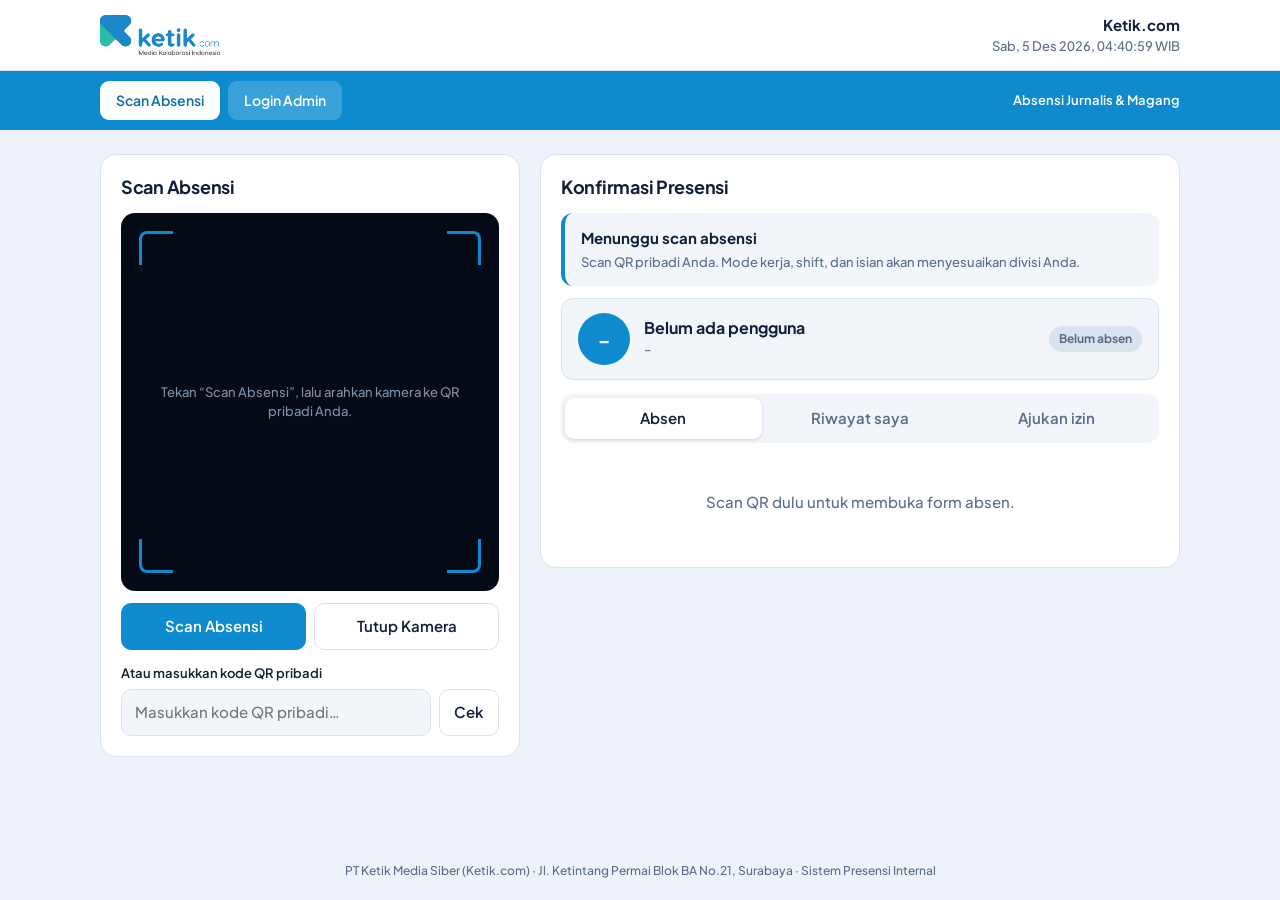
<file: frontend/index.html>
<!DOCTYPE html>
<html lang="id">
<head>
<meta charset="utf-8">
<meta name="viewport" content="width=device-width, initial-scale=1">
<title>Absensi Ketik.com · PT Ketik Media Siber</title>
<link rel="icon" href="assets/img/ketik-icon.png" type="image/png">
<script>
  document.documentElement.dataset.theme =
    localStorage.getItem('absensi-theme') || 'light';
</script>
<link rel="preconnect" href="https://fonts.googleapis.com">
<link href="https://fonts.googleapis.com/css2?family=Plus+Jakarta+Sans:wght@400;500;600;700&display=swap" rel="stylesheet">
<link rel="stylesheet" href="assets/css/app.css">
</head>
<body>
<div class="app">
  <aside class="sidebar">
    <div class="ketik-side-brand">
      <div class="ketik-side-logo">
        <img src="assets/img/ketik-logo.png" alt="Logo Ketik.com">
      </div>
      <div class="ketik-side-org">
        <span class="ketik-side-kicker">Workspace Admin</span>
        <p id="side-org" title="Organisasi">PT Ketik Media Siber</p>
      </div>
    </div>
    <nav class="nav" id="nav-desktop" aria-label="Menu navigasi"></nav>
    <div class="sidebar-foot">
      <a class="ketik-side-portal" href="login.html" target="_blank" rel="noopener noreferrer">
        <svg class="ico" viewBox="0 0 24 24" width="16" height="16" fill="none" stroke="currentColor" stroke-width="1.9" stroke-linecap="round" stroke-linejoin="round"><rect x="3" y="3" width="7" height="7" rx="1"/><rect x="14" y="3" width="7" height="7" rx="1"/><rect x="3" y="14" width="7" height="7" rx="1"/><path d="M14 14h3v3h-3zM17 17h4v4h-4zM14 20h2"/></svg>
        <span>Portal Scan QR Redaksi</span>
      </a>
      <div class="user-chip">
        <span class="avatar" id="user-avatar">A</span>
        <div style="min-width:0">
          <div style="font-weight:600;overflow:hidden;text-overflow:ellipsis;white-space:nowrap" id="user-name">—</div>
          <div class="muted small" id="user-role">—</div>
        </div>
      </div>
      <div style="display:grid;grid-template-columns:1fr 1fr;gap:8px">
        <button class="btn ketik-side-btn btn-sm" id="theme-toggle" type="button" title="Ubah tampilan terang atau gelap">Mode Gelap</button>
        <button class="btn ketik-side-btn btn-sm" id="logout-btn" type="button">Keluar</button>
      </div>
      <button class="btn ketik-side-btn btn-sm" id="change-pass-btn" type="button" style="width:100%">Ubah Kata Sandi</button>
    </div>
  </aside>

  <div class="main-wrap">
    <header class="topbar">
      <div class="topbar-left">
        <span class="ketik-live-chip">Command Center</span>
        <span class="topbar-org" id="top-org">Ketik.com · Absensi Karyawan</span>
        <span class="topbar-divider"></span>
        <span class="topbar-date tabular" id="top-clock">—</span>
      </div>
      <div class="topbar-right">
        <span class="schedule-pill tabular" id="top-schedule">
          <svg class="ico" viewBox="0 0 24 24" width="14" height="14" fill="none" stroke="currentColor" stroke-width="2" stroke-linecap="round" stroke-linejoin="round"><circle cx="12" cy="12" r="9"/><path d="M12 7v5l3 2"/></svg>
          <span>Jam Kerja —</span>
        </span>
      </div>
    </header>
    <main class="main" id="view" aria-live="polite"></main>
  </div>
</div>

<nav class="tabbar" id="nav-mobile" aria-label="Menu utama"></nav>
<div class="toast-wrap" id="toasts" aria-live="assertive"></div>
<div id="modal-root"></div>

<script src="assets/vendor/jsQR.js"></script>
<script src="assets/vendor/qrcode.js"></script>
<script src="assets/vendor/jspdf.umd.min.js"></script>
<script src="assets/vendor/jspdf.plugin.autotable.min.js"></script>
<script src="assets/js/config.js"></script>
<script src="assets/js/api.js"></script>
<script src="assets/js/scanner.js"></script>
<script src="assets/js/pdf.js"></script>
<script src="assets/js/app.js"></script>
</body>
</html>
</file>
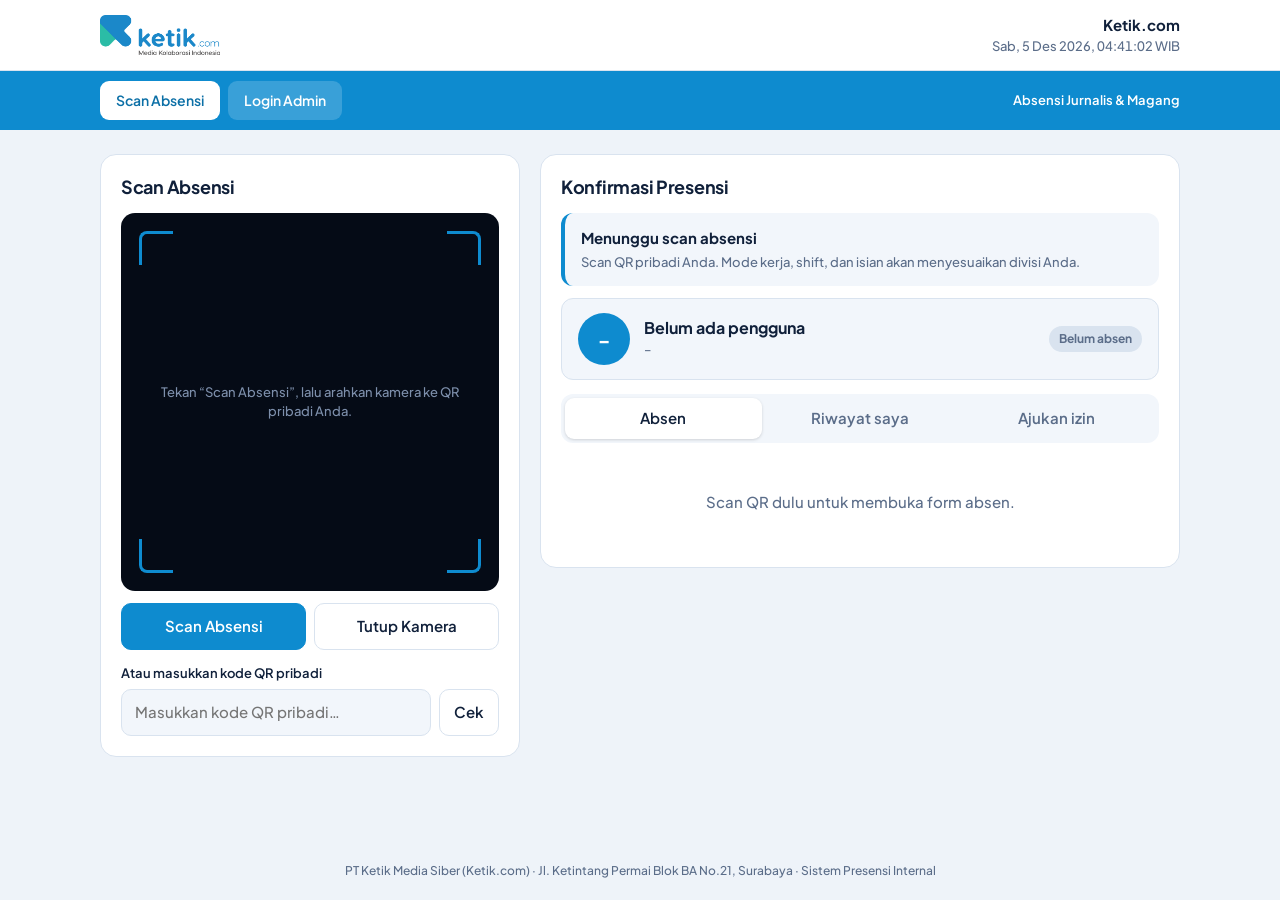
<file: frontend/login.html>
<!doctype html>
<html lang="id">
<head>
<meta charset="utf-8">
<meta name="viewport" content="width=device-width, initial-scale=1, viewport-fit=cover">
<title>Scan Absensi · Ketik.com</title>
<link rel="icon" href="assets/img/ketik-icon.png" type="image/png">
<script>
  document.documentElement.dataset.theme =
    localStorage.getItem('absensi-theme') || 'light';
</script>
<link rel="preconnect" href="https://fonts.googleapis.com">
<link href="https://fonts.googleapis.com/css2?family=Plus+Jakarta+Sans:wght@400;500;600;700;800&display=swap" rel="stylesheet">
<link rel="stylesheet" href="assets/css/app.css">
<style>
  :root {
    --bg: #eef3f9;
    --card: #ffffff;
    --card2: #f2f6fb;
    --line: #d9e3ef;
    --tx: #10203a;
    --mu: #5b6d89;
    --pri: #0e8bcf;
    --ok: #12975f;
    --warn: #b7791f;
    --bad: #d64545;
    --hd: #ffffff;
    --dv: #0e8bcf;
  }
  @media (prefers-color-scheme: dark) {
    :root:not([data-theme="light"]) {
      --bg: #0a1220; --card: #101a2e; --card2: #16233b; --line: #22324d;
      --tx: #e8eef7; --mu: #8fa0ba; --ok: #2ecc8f; --warn: #f5b942; --bad: #ef7a7a; --hd: #0d1a2f;
    }
  }
  html[data-theme="dark"] {
    --bg: #0a1220; --card: #101a2e; --card2: #16233b; --line: #22324d;
    --tx: #e8eef7; --mu: #8fa0ba; --ok: #2ecc8f; --warn: #f5b942; --bad: #ef7a7a; --hd: #0d1a2f;
  }
  body.ketik-portal-body {
    background: var(--bg);
    color: var(--tx);
    font: 500 15px/1.5 "Plus Jakarta Sans", system-ui, sans-serif;
    padding-top: env(safe-area-inset-top, 0px);
    padding-bottom: env(safe-area-inset-bottom, 0px);
  }
  .ketik-header {
    background: var(--hd);
    border-bottom: 1px solid var(--line);
    padding: 0;
  }
  .ketik-header-inner {
    max-width: 1120px;
    margin: 0 auto;
    padding: 14px 20px;
    display: flex;
    justify-content: space-between;
    align-items: center;
    gap: 12px;
    flex-wrap: wrap;
  }
  .ketik-logo-link {
    display: flex;
    align-items: center;
    gap: 10px;
  }
  .ketik-logo-link img {
    height: 40px;
    width: auto;
    display: block;
  }
  .ketik-header-meta {
    text-align: right;
    font-size: 13px;
    color: var(--mu);
  }
  .ketik-header-meta strong {
    display: block;
    color: var(--tx);
    font-size: 15px;
  }
  .ketik-nav-strip {
    background: var(--pri);
    border-bottom: 0;
    padding: 0;
  }
  .ketik-nav-inner {
    max-width: 1120px;
    margin: 0 auto;
    padding: 10px 20px;
    display: flex;
    gap: 8px;
    align-items: center;
    flex-wrap: wrap;
    min-height: 0;
  }
  .ketik-tabs { display: flex; gap: 8px; }
  .ketik-tab {
    border: 0;
    background: rgba(255, 255, 255, .18);
    color: #ffffff;
    padding: 9px 16px;
    border-radius: 9px;
    font-weight: 600;
    font-size: 14px;
    cursor: pointer;
    display: inline-flex;
    align-items: center;
    gap: 7px;
  }
  .ketik-tab:hover { background: rgba(255, 255, 255, .28); }
  .ketik-tab.active { background: #ffffff; color: #0b6fa6; }
  .ketik-nav-tag {
    margin-left: auto;
    color: #ffffff;
    font-size: 13px;
    font-weight: 600;
  }
  .ketik-portal-main {
    max-width: 1120px;
    margin: 0 auto;
    padding: 24px 20px 40px;
    width: 100%;
    flex: 1;
  }
  .ketik-portal-grid {
    display: grid;
    grid-template-columns: minmax(0, 420px) minmax(0, 1fr);
    gap: 20px;
    align-items: start;
  }
  @media (max-width: 820px) {
    .ketik-portal-grid { grid-template-columns: 1fr; }
  }
  .portal-card {
    background: var(--card);
    border: 1px solid var(--line);
    border-radius: 16px;
    padding: 20px;
    box-shadow: none;
  }
  .portal-card h2 {
    margin: 0 0 14px;
    font-size: 18px;
    font-weight: 700;
    color: var(--tx);
  }
  .view {
    aspect-ratio: 1 / 1;
    border-radius: 14px;
    background: #050b16;
    position: relative;
    overflow: hidden;
    display: grid;
    place-items: center;
    color: #7d8fab;
    font-size: 13px;
    text-align: center;
    padding: 30px;
  }
  .view video {
    position: absolute;
    inset: 0;
    width: 100%;
    height: 100%;
    object-fit: cover;
    display: none;
  }
  .view.live video { display: block; }
  .view .c { position: absolute; width: 34px; height: 34px; border: 3px solid var(--pri); z-index: 2; pointer-events: none; }
  .c.a { top: 18px; left: 18px; border-right: 0; border-bottom: 0; border-radius: 8px 0 0 0; }
  .c.b { top: 18px; right: 18px; border-left: 0; border-bottom: 0; border-radius: 0 8px 0 0; }
  .c.d { bottom: 18px; left: 18px; border-right: 0; border-top: 0; border-radius: 0 0 0 8px; }
  .c.e { bottom: 18px; right: 18px; border-left: 0; border-top: 0; border-radius: 0 0 8px 0; }
  .line {
    position: absolute; left: 18px; right: 18px; height: 2px;
    background: var(--pri); box-shadow: 0 0 12px var(--pri);
    top: 18px; display: none; z-index: 2; pointer-events: none;
  }
  .view.live .line { display: block; animation: sw 2.2s ease-in-out infinite alternate; }
  .view.live .hint { display: none; }
  .hint { position: relative; z-index: 1; }
  @keyframes sw { to { top: calc(100% - 20px); } }
  @media (prefers-reduced-motion: reduce) { .view.live .line { animation: none; top: 50%; } }

  .row { display: flex; gap: 8px; margin-top: 12px; }
  .pbtn {
    border: 1px solid var(--line);
    background: transparent;
    border-radius: 10px;
    padding: 11px 14px;
    font: inherit;
    font-weight: 600;
    color: var(--tx);
    cursor: pointer;
    min-height: 0;
  }
  .pbtn.p { background: var(--pri); border-color: var(--pri); color: #ffffff; }
  .pbtn.w { width: 100%; }
  .pbtn:disabled { opacity: .5; cursor: not-allowed; }
  .pbtn:focus-visible, .portal-card input:focus-visible, .portal-card select:focus-visible,
  .portal-card textarea:focus-visible, .mode:focus-visible, .tabs button:focus-visible {
    outline: 2px solid var(--pri);
    outline-offset: 2px;
  }
  .portal-card input, .portal-card select, .portal-card textarea {
    width: 100%;
    background: var(--card2);
    border: 1px solid var(--line);
    border-radius: 10px;
    padding: 11px 13px;
    font: inherit;
    color: var(--tx);
  }
  .portal-card textarea { resize: vertical; min-height: 84px; }
  .portal-label {
    display: block;
    font-size: 13px;
    font-weight: 600;
    margin: 14px 0 6px;
    color: var(--tx);
  }

  .banner {
    background: var(--card2);
    border-radius: 12px;
    padding: 14px 16px;
    margin-bottom: 12px;
    border-left: 4px solid var(--dv);
  }
  .banner b { display: block; color: var(--tx); }
  .banner span { color: var(--mu); font-size: 13px; }
  .emp {
    display: flex;
    gap: 14px;
    align-items: center;
    padding: 14px 16px;
    border-radius: 12px;
    background: var(--card2);
    border: 1px solid var(--line);
  }
  .av {
    width: 52px; height: 52px; border-radius: 50%;
    background: var(--dv); color: #ffffff;
    display: grid; place-items: center;
    font-weight: 800; font-size: 18px;
    flex: none; overflow: hidden;
  }
  .av img { width: 100%; height: 100%; object-fit: cover; display: block; }
  .emp .n { font-weight: 700; font-size: 16px; color: var(--tx); }
  .emp .m { font-size: 12.5px; color: var(--mu); }
  .pill {
    margin-left: auto;
    font-size: 12px; font-weight: 700;
    padding: 4px 10px; border-radius: 999px;
    background: var(--line); color: var(--mu); white-space: nowrap;
  }
  .pill.in { background: color-mix(in srgb, var(--ok) 18%, transparent); color: var(--ok); }
  .pill.out { background: color-mix(in srgb, var(--pri) 18%, transparent); color: var(--pri); }

  .tabs.qr-self-tabs {
    display: grid;
    grid-template-columns: repeat(3, 1fr);
    background: var(--card2);
    border-radius: 12px;
    padding: 4px;
    margin: 14px 0;
    border: 0;
    gap: 0;
  }
  .tabs.qr-self-tabs button {
    border: 0;
    background: transparent;
    padding: 9px;
    border-radius: 9px;
    font: inherit;
    font-weight: 600;
    color: var(--mu);
    cursor: pointer;
  }
  .tabs.qr-self-tabs button.active {
    background: var(--card);
    color: var(--tx);
    box-shadow: 0 1px 3px rgba(0, 0, 0, .15);
  }

  .modes.mode-switch {
    display: grid;
    grid-template-columns: repeat(auto-fit, minmax(170px, 1fr));
    gap: 10px;
  }
  .mode {
    border: 1.5px solid var(--line);
    background: var(--card2);
    border-radius: 12px;
    padding: 12px 14px;
    text-align: left;
    cursor: pointer;
    font: inherit;
    color: var(--tx);
  }
  .mode b { display: block; font-size: 14px; }
  .mode span { font-size: 12.5px; color: var(--mu); display: block; }
  .mode.active {
    border-color: var(--dv);
    background: color-mix(in srgb, var(--dv) 12%, var(--card2));
  }
  .mode.active b { color: var(--dv); }

  .rule {
    font-size: 12.5px;
    color: var(--mu);
    margin-top: 10px;
    display: flex;
    gap: 8px;
  }
  .rule::before { content: "ⓘ"; color: var(--dv); }
  .lock { text-align: center; color: var(--mu); padding: 34px 10px; }
  .hist { list-style: none; margin: 0; padding: 0; display: grid; gap: 8px; }
  .hist li {
    display: flex; justify-content: space-between; align-items: center; gap: 10px;
    background: var(--card2); border-radius: 10px; padding: 11px 14px; font-size: 13.5px;
  }
  .hist small { display: block; color: var(--mu); }
  .late { color: var(--warn); font-weight: 700; }
  .early { color: var(--ok); font-weight: 700; }
  .g2 { display: grid; grid-template-columns: 1fr 1fr; gap: 10px; }
  .qr-ringkasan-strip { display: grid; grid-template-columns: repeat(3, minmax(0, 1fr)); gap: 8px; margin-bottom: 10px; }
  .qr-ring-box {
    padding: 8px 10px; border-radius: 10px; background: var(--card2);
    border: 1px solid var(--line); text-align: center;
  }
  .qr-ring-box b { display: block; font-size: 16px; color: var(--tx); }
  .qr-ring-box span { font-size: 11px; color: var(--mu); }
  .qr-tag-row { display: flex; gap: 6px; flex-wrap: wrap; align-items: center; margin-top: 4px; }

  #toast {
    position: fixed; left: 50%;
    bottom: calc(24px + env(safe-area-inset-bottom, 0px));
    transform: translateX(-50%);
    background: var(--tx); color: var(--bg);
    padding: 11px 18px; border-radius: 12px;
    font-weight: 600; font-size: 14px;
    opacity: 0; pointer-events: none; transition: opacity .2s;
    max-width: 90vw; z-index: 95; text-align: center;
  }
  #toast.show { opacity: 1; }
  .ketik-portal-foot {
    text-align: center;
    color: var(--mu);
    font-size: 12px;
    padding: 20px;
    background: transparent;
    border-top: 0;
  }
</style>
</head>
<body class="ketik-portal-body">
  <header class="ketik-header">
    <div class="ketik-header-inner">
      <div class="ketik-logo-link">
        <img src="assets/img/ketik-logo.png" alt="Ketik.com — Media Kolaborasi Indonesia">
      </div>
      <div class="ketik-header-meta">
        <strong>Ketik.com</strong>
        <span class="tabular" id="portal-clock">PT Ketik Media Siber · Surabaya</span>
      </div>
    </div>
  </header>

  <nav class="ketik-nav-strip" aria-label="Navigasi Portal Ketik.com">
    <div class="ketik-nav-inner">
      <div class="ketik-tabs">
        <button type="button" class="ketik-tab active" id="tab-qr" data-tab="qr">Scan Absensi</button>
        <button type="button" class="ketik-tab" id="tab-admin" data-tab="admin">Login Admin</button>
      </div>
      <span class="ketik-nav-tag">Absensi Jurnalis &amp; Magang</span>
    </div>
  </nav>

  <main class="ketik-portal-main">
    <div id="qr-offline-bar" class="alert alert-error" style="margin-bottom:14px" hidden>Koneksi internet terputus. Scan kamera tetap terbuka, namun pengiriman presensi memerlukan koneksi internet.</div>

    <section id="panel-qr">
      <div class="ketik-portal-grid">
        <section class="portal-card">
          <h2>Scan Absensi</h2>
          <div class="view" id="qr-cam-box">
            <video id="qr-video" playsinline muted autoplay></video>
            <i class="c a" aria-hidden="true"></i>
            <i class="c b" aria-hidden="true"></i>
            <i class="c d" aria-hidden="true"></i>
            <i class="c e" aria-hidden="true"></i>
            <div class="line" aria-hidden="true"></div>
            <div class="hint" id="qr-scan-status">Tekan “Scan Absensi”, lalu arahkan kamera ke QR pribadi Anda.</div>
          </div>
          <div class="row">
            <button type="button" class="pbtn p w" id="qr-scan-start">Scan Absensi</button>
            <button type="button" class="pbtn w" id="qr-scan-stop">Tutup Kamera</button>
          </div>
          <form id="qr-manual-form">
            <label class="portal-label" for="qr-manual-code">Atau masukkan kode QR pribadi</label>
            <div class="row" style="margin-top:0">
              <input id="qr-manual-code" placeholder="Masukkan kode QR pribadi…" autocomplete="off">
              <button type="submit" class="pbtn" id="qr-lookup-btn">Cek</button>
            </div>
          </form>
          <div id="qr-lookup-err" class="alert alert-error" style="margin-top:10px" hidden></div>
        </section>

        <section class="portal-card" id="qr-action-card">
          <h2>Konfirmasi Presensi</h2>
          <div class="banner" id="qr-banner">
            <b>Menunggu scan absensi</b>
            <span>Scan QR pribadi Anda. Mode kerja, shift, dan isian akan menyesuaikan divisi Anda.</span>
          </div>

          <div class="emp" id="qr-emp">
            <div class="av" id="qr-emp-avatar">–</div>
            <div style="min-width:0">
              <div class="n" id="qr-emp-nama">Belum ada pengguna</div>
              <div class="m" id="qr-emp-meta">–</div>
              <div class="qr-tag-row" id="qr-emp-tags"></div>
            </div>
            <span class="pill" id="qr-emp-badge">Belum absen</span>
          </div>

          <div class="tabs qr-self-tabs" role="tablist" aria-label="Menu Anggota">
            <button type="button" class="active" data-qtab="absen">Absen</button>
            <button type="button" data-qtab="riwayat">Riwayat saya</button>
            <button type="button" data-qtab="izin">Ajukan izin</button>
          </div>

          <div id="qr-tab-absen">
            <div class="lock" id="qr-placeholder">Scan QR dulu untuk membuka form absen.</div>

            <div id="qr-emp-panel" hidden>
              <div id="qr-confirm-box" class="qr-confirm-wrap" hidden></div>

              <div id="qr-digital-card" class="qr-digital-mini" style="margin-bottom:12px" hidden>
                <div class="qr-holder" id="qr-digital-svg" style="padding:8px"></div>
                <div style="min-width:0">
                  <div style="font-weight:700;font-size:13px;color:var(--tx)">Kartu QR Pribadi Anda</div>
                  <div class="small muted">Simpan atau screenshot QR ini untuk absen berikutnya.</div>
                  <div class="qr-code-pill" id="qr-digital-code" style="margin-top:6px">—</div>
                </div>
              </div>

              <div id="qr-done-box" class="alert alert-ok" style="margin-bottom:12px" hidden></div>

              <div id="qr-form-box">
                <div id="qr-mode-wrap">
                  <label class="portal-label" style="margin-top:0">Mode kerja saat ini</label>
                  <div class="modes mode-switch" id="qr-mode-switch"></div>
                </div>

                <div id="qr-shift-wrap">
                  <label class="portal-label" for="qr-shift">Shift kerja hari ini</label>
                  <select id="qr-shift">
                    <option value="">Sesuai Jadwal Divisi</option>
                  </select>
                </div>

                <label class="portal-label" for="qr-kegiatan" id="qr-keg-label">Catatan</label>
                <textarea id="qr-kegiatan"></textarea>

                <div class="rule" id="qr-rule-note"></div>
                <div id="qr-submit-err" class="alert alert-error" style="margin-top:10px" hidden></div>
                <div id="qr-submit-ok" class="alert alert-ok" style="margin-top:10px" hidden></div>

                <button type="button" class="pbtn p w" id="qr-submit-btn" style="margin-top:16px">Ambil foto &amp; kirim absen</button>
              </div>
            </div>
          </div>

          <div id="qr-tab-riwayat" hidden>
            <div id="qr-riwayat-summary" class="qr-ringkasan-strip" hidden></div>
            <ul class="hist" id="qr-riwayat-list">
              <li><div>Belum ada riwayat hari ini.</div></li>
            </ul>
          </div>

          <div id="qr-tab-izin-wrap" hidden>
            <div class="lock" id="qr-izin-lock">Scan QR dulu untuk mengajukan izin.</div>
            <form id="qr-tab-izin" hidden>
              <label class="portal-label" for="qi-jenis" style="margin-top:0">Jenis pengajuan</label>
              <select id="qi-jenis"></select>
              <div class="g2">
                <div><label class="portal-label" for="qi-mulai">Mulai tanggal</label><input type="date" id="qi-mulai" required></div>
                <div><label class="portal-label" for="qi-sampai">Sampai tanggal</label><input type="date" id="qi-sampai" required></div>
              </div>
              <label class="portal-label" for="qi-catatan">Alasan / keterangan</label>
              <textarea id="qi-catatan" required placeholder="Tuliskan alasan izin, sakit, atau surat tugas dinas luar…"></textarea>
              <label class="portal-label" for="qi-foto">Lampiran surat / bukti foto (opsional)</label>
              <input type="file" id="qi-foto" accept="image/png,image/jpeg,image/webp">
              <div id="qi-err" class="alert alert-error" style="margin-top:10px" hidden></div>
              <div id="qi-ok" class="alert alert-ok" style="margin-top:10px" hidden></div>
              <button type="submit" class="pbtn p w" id="qi-submit" style="margin-top:16px">Kirim pengajuan ke admin</button>
            </form>
          </div>
        </section>
      </div>
    </section>

    <section id="panel-admin" class="ketik-admin-wrap" hidden>
      <div class="portal-card stack" style="padding:28px">
        <div class="brand">
          <span class="brand-icon-box" aria-hidden="true">
            <img src="assets/img/ketik-icon.png" alt="Ikon Ketik.com">
          </span>
          <div>
            <h1>Login Admin Ketik.com</h1>
            <p class="muted small">Akses khusus Admin HR &amp; Pengelola Redaksi</p>
          </div>
        </div>

        <div id="alert" class="alert alert-error" role="alert" hidden></div>

        <form id="login-form" class="form">
          <label class="field">
            <span>Email Admin</span>
            <input type="email" name="email" autocomplete="username" required placeholder="nama@ketik.com">
          </label>
          <label class="field">
            <span>Kata Sandi</span>
            <div class="pass-wrap">
              <input type="password" name="kata_sandi" id="login-pass" autocomplete="current-password" required placeholder="Masukkan kata sandi admin">
              <button type="button" class="pass-toggle" id="toggle-pass" aria-label="Tampilkan kata sandi" title="Tampilkan atau sembunyikan kata sandi">
                <svg viewBox="0 0 24 24" width="17" height="17" fill="none" stroke="currentColor" stroke-width="1.9" stroke-linecap="round" stroke-linejoin="round"><path d="M2 12s3.5-7 10-7 10 7 10 7-3.5 7-10 7-10-7-10-7z"/><circle cx="12" cy="12" r="3"/></svg>
              </button>
            </div>
          </label>
          <button type="submit" class="btn btn-primary btn-block btn-lg" id="login-btn">Masuk sebagai Admin</button>
        </form>

        <div class="auth-foot-note">
          Website dashboard hanya dapat diakses oleh Admin. Karyawan redaksi &amp; liputan melakukan presensi melalui tab <b>Scan Absensi</b>.
        </div>
      </div>
    </section>
  </main>

  <footer class="ketik-portal-foot">
    PT Ketik Media Siber (Ketik.com) · Jl. Ketintang Permai Blok BA No.21, Surabaya · Sistem Presensi Internal
  </footer>

  <div id="modal-root"></div>
  <div id="toast" role="status" aria-live="polite"></div>

  <script src="assets/vendor/jsQR.js"></script>
  <script src="assets/vendor/qrcode.js"></script>
  <script src="assets/js/config.js"></script>
  <script src="assets/js/api.js"></script>
  <script src="assets/js/scanner.js"></script>
  <script>
    const byId = (id) => document.getElementById(id);
    const escHtml = (s) => String(s ?? '').replace(/[&<>"']/g, (c) => ({ '&': '&amp;', '<': '&lt;', '>': '&gt;', '"': '&quot;', "'": '&#39;' }[c]));

    let toastTimer = null;
    function toast(msg) {
      const el = byId('toast');
      if (!el) return;
      el.textContent = msg;
      el.classList.add('show');
      clearTimeout(toastTimer);
      toastTimer = setTimeout(() => el.classList.remove('show'), 2600);
    }

    function tickClock() {
      byId('portal-clock').textContent = new Date().toLocaleString('id-ID', {
        weekday: 'short', day: 'numeric', month: 'short', year: 'numeric',
        hour: '2-digit', minute: '2-digit', second: '2-digit',
        hour12: false, timeZone: 'Asia/Jakarta'
      }).replace(/\./g, ':') + ' WIB';
    }
    tickClock();
    setInterval(tickClock, 1000);

    // Tab switcher (Scan Absensi vs Login Admin)
    let qrStream = null;
    let qrRaf = null;
    function stopInlineScanner() {
      if (qrRaf) { cancelAnimationFrame(qrRaf); qrRaf = null; }
      if (qrStream) { qrStream.getTracks().forEach((t) => t.stop()); qrStream = null; }
      byId('qr-cam-box').classList.remove('live');
    }

    function switchTab(tab) {
      const isQr = tab === 'qr';
      byId('tab-qr').classList.toggle('active', isQr);
      byId('tab-admin').classList.toggle('active', !isQr);
      byId('panel-qr').hidden = !isQr;
      byId('panel-admin').hidden = isQr;
      if (!isQr) stopInlineScanner();
    }
    byId('tab-qr').addEventListener('click', () => switchTab('qr'));
    byId('tab-admin').addEventListener('click', () => switchTab('admin'));

    // Password toggle & Login Admin
    const form = byId('login-form');
    const alertBox = byId('alert');
    const loginBtn = byId('login-btn');
    const passInput = byId('login-pass');
    byId('toggle-pass').addEventListener('click', () => {
      passInput.type = passInput.type === 'password' ? 'text' : 'password';
    });
    form.addEventListener('submit', async (e) => {
      e.preventDefault();
      alertBox.hidden = true;
      loginBtn.disabled = true;
      loginBtn.textContent = 'Memverifikasi…';
      try {
        await Api.post('auth.login', { email: form.email.value, kata_sandi: form.kata_sandi.value });
        location.href = 'index.html';
      } catch (err) {
        alertBox.textContent = err.message || 'Gagal masuk. Hanya Admin yang dapat mengakses website ini.';
        alertBox.hidden = false;
        loginBtn.disabled = false;
        loginBtn.textContent = 'Masuk sebagai Admin';
      }
    });

    // Konfigurasi tampilan adaptif per divisi (terhubung ke data backend)
    const DIV = {
      redaksi: {
        n: 'Redaksi · Jurnalis', c: '#0e8bcf',
        modes: [
          ['wfo', 'Kantor redaksi (WFO)', 'Di kantor Ketik.com', 'wfo'],
          ['lap', 'Liputan lapangan', 'Di lokasi + wajib catatan', 'wfh']
        ],
        nl: 'Catatan liputan / kegiatan',
        ph: 'Contoh: Liputan konferensi pers di Balai Kota dan kirim berita ke redaktur',
        need: ['lap'],
        rule: 'Mode liputan wajib mengisi lokasi dan agenda. Berita dikirim ke redaktur sebelum shift berakhir.',
        izin: [['izin', 'Izin (keperluan / cuti)'], ['sakit', 'Sakit'], ['dinas_luar', 'Dinas luar (surat tugas)']]
      },
      fotovideo: {
        n: 'Foto & Video', c: '#8a5cf6',
        modes: [
          ['wfo', 'Kantor / studio', 'Di kantor Ketik.com', 'wfo'],
          ['lap', 'Shooting lapangan', 'Liputan foto / video', 'wfh'],
          ['edit', 'Editing remote', 'Edit dari luar kantor', 'wfh']
        ],
        nl: 'Penugasan / lokasi shooting',
        ph: 'Contoh: Dokumentasi pelantikan wali kota, bawa kamera + drone',
        need: ['lap', 'edit'],
        rule: 'Shooting lapangan wajib mencantumkan lokasi dan perangkat yang dibawa. Hasil diunggah ke drive divisi.',
        izin: [['izin', 'Izin (keperluan / cuti)'], ['sakit', 'Sakit'], ['dinas_luar', 'Dinas luar (surat tugas)']]
      },
      desain: {
        n: 'Desain & Kreatif', c: '#e0783a',
        modes: [
          ['wfo', 'Kantor (WFO)', 'Di kantor Ketik.com', 'wfo'],
          ['wfh', 'Kerja dari rumah (WFH)', 'Wajib target harian', 'wfh']
        ],
        nl: 'Target pekerjaan hari ini',
        ph: 'Contoh: Finalisasi infografis pemilu dan 3 thumbnail YouTube',
        need: ['wfh'],
        rule: 'WFH wajib mengisi target harian. Hasil kerja dilaporkan ke koordinator desain sore hari.',
        izin: [['izin', 'Izin (keperluan / cuti)'], ['sakit', 'Sakit']]
      },
      magang: {
        n: 'Magang', c: '#12a58a',
        modes: [
          ['wfo', 'Kantor (WFO)', 'Di kantor Ketik.com', 'wfo'],
          ['wfh', 'Tugas mentor (WFH)', 'Hanya atas izin mentor', 'wfh']
        ],
        nl: 'Tugas hari ini / nama mentor',
        ph: 'Contoh: Membantu transkrip wawancara, mentor: Mas Rizky',
        need: ['wfo', 'wfh'],
        rule: 'Peserta magang wajib menulis tugas dan nama mentor di setiap absen.',
        izin: [['izin', 'Izin (keperluan)'], ['sakit', 'Sakit']]
      }
    };

    function resolveDivKey(karyawan) {
      const tim = String(karyawan?.tim || '').toLowerCase();
      const jab = String(karyawan?.jabatan || '').toLowerCase();
      const tipe = String(karyawan?.tipe || '').toLowerCase();
      if (tipe === 'magang' || tim.includes('magang') || jab.includes('magang')) return 'magang';
      if (tim.includes('foto') || tim.includes('video') || jab.includes('video') || jab.includes('foto')) return 'fotovideo';
      if (tim.includes('desain') || tim.includes('kreatif') || jab.includes('desain')) return 'desain';
      return 'redaksi';
    }

    let activeQrCode = '';
    let activeLookup = null;
    let activeDiv = DIV.redaksi;
    let activeColor = DIV.redaksi.c;
    let selectedModeKey = 'wfo';
    let selectedApiMode = 'wfo';
    let activeQTab = 'absen';
    let showDigitalCard = false;

    function localTodayISO() {
      const d = new Date();
      return `${d.getFullYear()}-${String(d.getMonth() + 1).padStart(2, '0')}-${String(d.getDate()).padStart(2, '0')}`;
    }

    function resizeImageFile(file) {
      return new Promise((resolve, reject) => {
        const reader = new FileReader();
        reader.onerror = () => reject(new Error('Gagal membaca file gambar.'));
        reader.onload = () => {
          const img = new Image();
          img.onerror = () => reject(new Error('File bukan gambar valid.'));
          img.onload = () => {
            const maxDim = 900;
            const scale = Math.min(1, maxDim / Math.max(img.width, img.height));
            const w = Math.max(1, Math.round(img.width * scale));
            const h = Math.max(1, Math.round(img.height * scale));
            const c = document.createElement('canvas');
            c.width = w; c.height = h;
            c.getContext('2d').drawImage(img, 0, 0, w, h);
            resolve(c.toDataURL('image/jpeg', 0.82));
          };
          img.src = reader.result;
        };
        reader.readAsDataURL(file);
      });
    }

    function switchQTab(tab) {
      activeQTab = tab;
      document.querySelectorAll('[data-qtab]').forEach((b) => b.classList.toggle('active', b.dataset.qtab === tab));
      byId('qr-tab-absen').hidden = tab !== 'absen';
      byId('qr-tab-riwayat').hidden = tab !== 'riwayat';
      byId('qr-tab-izin-wrap').hidden = tab !== 'izin';
      if (tab === 'absen' && byId('qr-confirm-box')) {
        if (!byId('qr-confirm-box').hidden && activeLookup?.hari_ini?.state !== 'done') {
          byId('qr-confirm-box').hidden = true;
          if (byId('qr-form-box') && activeLookup?.hari_ini?.state !== 'done') byId('qr-form-box').hidden = false;
        }
      }
      if (tab === 'riwayat' && activeQrCode) loadSelfRiwayat();
    }
    document.querySelectorAll('[data-qtab]').forEach((b) => {
      b.addEventListener('click', () => switchQTab(b.dataset.qtab));
    });

    function showConfirmScreen(resData, prevLookup) {
      const box = byId('qr-confirm-box');
      if (!box) return;
      const k = (activeLookup && activeLookup.karyawan) || (prevLookup && prevLookup.karyawan) || {};
      const h = (activeLookup && activeLookup.hari_ini) || (prevLookup && prevLookup.hari_ini) || {};
      const j = (activeLookup && activeLookup.jadwal_divisi) || (prevLookup && prevLookup.jadwal_divisi) || {};
      const isAnomali = !!(resData?.anomali || h.anomali);
      const isLate = (resData?.status || h.status) === 'terlambat';
      const isWarn = isAnomali || isLate;
      const jamTampil = String(resData?.jam_pulang || resData?.jam_masuk || h.jam_pulang || h.jam_masuk || '').slice(0, 5) || '--:--';
      const tipeAksi = resData?.tipe === 'pulang' ? 'Absen pulang tercatat' : (resData?.tipe === 'duplikat_diabaikan' ? 'Presensi sudah tercatat' : 'Absen masuk tercatat');
      const heading = isAnomali ? 'Tercatat di luar jadwal' : tipeAksi;
      const badgeCls = isWarn ? 'badge-terlambat' : 'badge-hadir';
      const badgeTxt = isAnomali ? 'Di luar jadwal' : (isLate ? 'Terlambat' : 'Tepat waktu');
      const shiftLabel = resData?.shift_nama || h.shift_nama || j.shift_nama || 'Sesuai Divisi';
      const jamJadwal = (resData?.jam_jadwal_masuk || j.jam_masuk || '08:00') + '–' + (resData?.jam_jadwal_pulang || j.jam_pulang || '17:00');
      const avatarHtml = k.foto_url
        ? `<img src="${escHtml(k.foto_url)}" alt="${escHtml(k.nama)}">`
        : escHtml(String(k.nama || '?').trim().slice(0, 2).toUpperCase());
      const iconHtml = isWarn
        ? `<div class="qr-confirm-circle warn" aria-hidden="true">!</div>`
        : `<div class="qr-confirm-circle ok" aria-hidden="true"><svg width="30" height="30" viewBox="0 0 24 24" fill="none" stroke="currentColor" stroke-width="2.8" stroke-linecap="round" stroke-linejoin="round"><path d="M5 12l5 5 9-10"/></svg></div>`;

      box.innerHTML = `
        ${iconHtml}
        <h2 style="font-size:21px;margin:0">${escHtml(heading)}</h2>
        <div class="qr-confirm-card">
          <div class="qr-confirm-avatar">${avatarHtml}</div>
          <div style="font-size:19px;font-weight:700;color:var(--tx)">${escHtml(k.nama || 'Anggota')}</div>
          <div class="muted small">${escHtml(k.tim || 'Redaksi')} · ${k.tipe === 'magang' ? 'Magang' : 'Karyawan'}</div>
          <div style="font-size:13.5px;font-weight:600;color:var(--mu)">${escHtml(shiftLabel)} · ${escHtml(jamJadwal)}</div>
          <div class="qr-confirm-time">${escHtml(jamTampil)}</div>
          <span class="badge ${badgeCls}">${escHtml(badgeTxt)}</span>
          ${isWarn ? '<div class="muted small" style="margin-top:2px">Absen tetap tercatat dan akan ditinjau Admin.</div>' : ''}
        </div>
        <button type="button" class="pbtn p w" id="qc-go-riwayat">Riwayat saya</button>
        <button type="button" class="pbtn w" id="qc-go-izin">${isWarn ? 'Ajukan izin / klarifikasi' : 'Ajukan izin'}</button>
        ${h.state !== 'done' ? '<button type="button" class="pbtn w" id="qc-back">Kembali ke Form Absen</button>' : ''}`;

      byId('qr-form-box').hidden = true;
      byId('qr-done-box').hidden = true;
      byId('qr-digital-card').hidden = true;
      box.hidden = false;

      byId('qc-go-riwayat')?.addEventListener('click', () => switchQTab('riwayat'));
      byId('qc-go-izin')?.addEventListener('click', () => switchQTab('izin'));
      byId('qc-back')?.addEventListener('click', () => {
        box.hidden = true;
        if (activeLookup?.hari_ini?.state !== 'done') byId('qr-form-box').hidden = false;
        if (showDigitalCard) byId('qr-digital-card').hidden = false;
      });
    }

    async function loadSelfRiwayat() {
      if (!activeQrCode) return;
      const listEl = byId('qr-riwayat-list');
      const sumEl = byId('qr-riwayat-summary');
      listEl.innerHTML = '<li><div>Memuat riwayat kehadiran…</div></li>';
      try {
        const res = await Api.post('qr.riwayat', { kode_qr: activeQrCode });
        const d = res.data || {};
        const r = d.ringkasan || {};
        sumEl.hidden = false;
        sumEl.innerHTML = `
          <div class="qr-ring-box"><b>${r.hadir || 0}</b><span>Tepat Waktu</span></div>
          <div class="qr-ring-box"><b>${r.terlambat || 0}</b><span>Terlambat</span></div>
          <div class="qr-ring-box"><b>${r.izin_sakit || 0}</b><span>Izin / Sakit</span></div>`;
        const rows = d.riwayat || [];
        const labelStatus = { hadir: 'Tepat Waktu', terlambat: 'Terlambat', izin: 'Izin', sakit: 'Sakit', alpa: 'Alpa' };
        listEl.innerHTML = rows.length ? rows.map((x) => {
          const apv = x.approval_status && x.approval_status !== 'disetujui' ? ` (${escHtml(x.approval_status)})` : '';
          return `<li>
            <div>
              <b>${escHtml(x.tanggal)}</b>
              <small>Masuk ${escHtml((x.jam_masuk || '').slice(0, 5) || '—')} · Pulang ${escHtml((x.jam_pulang || '').slice(0, 5) || '—')}${apv}</small>
            </div>
            <span class="badge badge-${escHtml(x.status || 'netral')}">${escHtml(labelStatus[x.status] || x.status)}</span>
          </li>`;
        }).join('') : '<li><div>Belum ada riwayat kehadiran 14 hari terakhir.</div></li>';
      } catch (err) {
        listEl.innerHTML = `<li><div>${escHtml(err.message || 'Gagal memuat riwayat.')}</div></li>`;
      }
    }

    function renderModeOptions() {
      byId('qr-mode-switch').innerHTML = activeDiv.modes.map((m) => `
        <button type="button" class="mode${m[0] === selectedModeKey ? ' active' : ''}" data-mode="${escHtml(m[0])}" data-apimode="${escHtml(m[3])}">
          <b>${escHtml(m[1])}</b><span>${escHtml(m[2])}</span>
        </button>`).join('');
    }

    function updateNoteAndRule() {
      const req = activeDiv.need.includes(selectedModeKey) || selectedApiMode === 'wfh';
      byId('qr-keg-label').textContent = activeDiv.nl + (req ? ' (wajib)' : ' (opsional)');
      byId('qr-kegiatan').placeholder = activeDiv.ph;
      byId('qr-rule-note').textContent = activeDiv.rule;
    }

    function renderLookup(data) {
      activeLookup = data;
      const k = data.karyawan;
      const h = data.hari_ini;
      const jDiv = data.jadwal_divisi || {};
      const divKey = resolveDivKey(k);
      activeDiv = DIV[divKey];
      activeColor = jDiv.warna_kartu || activeDiv.c;

      byId('qr-action-card').style.setProperty('--dv', activeColor);
      byId('qr-banner').innerHTML = `<b>QR terbaca · ${escHtml(k.tim || activeDiv.n)}</b><span>Pilih mode kerja dan shift sesuai aturan divisi Anda.</span>`;

      byId('qr-placeholder').hidden = true;
      byId('qr-emp-panel').hidden = false;
      byId('qr-izin-lock').hidden = true;
      byId('qr-tab-izin').hidden = false;
      if (byId('qr-confirm-box')) byId('qr-confirm-box').hidden = true;
      byId('qr-submit-err').hidden = true;
      byId('qr-submit-ok').hidden = true;
      byId('qi-err').hidden = true;
      byId('qi-ok').hidden = true;
      byId('qi-mulai').value = localTodayISO();
      byId('qi-sampai').value = localTodayISO();

      const avatarBox = byId('qr-emp-avatar');
      if (k.foto_url) {
        avatarBox.innerHTML = `<img src="${escHtml(k.foto_url)}" alt="${escHtml(k.nama)}">`;
      } else {
        const parts = String(k.nama || '').trim().split(/\s+/).filter(Boolean);
        avatarBox.textContent = parts.length >= 2 ? (parts[0][0] + parts[1][0]).toUpperCase() : String(k.nama || '?').slice(0, 2).toUpperCase();
      }

      byId('qr-emp-nama').textContent = k.nama;
      byId('qr-emp-meta').textContent = `${k.jabatan ? k.jabatan + ' · ' : ''}${k.tim || activeDiv.n} · ${activeQrCode}`;

      const tagsEl = byId('qr-emp-tags');
      const anomBadge = h.anomali ? `<span class="badge badge-terlambat">Anomali: ${escHtml(h.anomali)}</span>` : '';
      tagsEl.innerHTML = anomBadge;

      const shiftSel = byId('qr-shift');
      if (shiftSel) {
        const divOpt = `<option value="">Sesuai Divisi (${jDiv.jam_masuk || '08:00'}–${jDiv.jam_pulang || '17:00'})</option>`;
        const shiftOpts = (data.shifts || []).map((s) => `<option value="${s.id}">${escHtml(s.nama)} (${escHtml(s.jam_masuk)}–${escHtml(s.jam_pulang)})</option>`).join('');
        shiftSel.innerHTML = divOpt + shiftOpts;
        shiftSel.value = '';
      }

      byId('qi-jenis').innerHTML = activeDiv.izin.map(([v, l]) => `<option value="${escHtml(v)}">${escHtml(l)}</option>`).join('');

      const digiBox = byId('qr-digital-card');
      if (digiBox && showDigitalCard && window.qrcode && activeQrCode) {
        try {
          const qr = qrcode(0, 'M');
          qr.addData(activeQrCode);
          qr.make();
          byId('qr-digital-svg').innerHTML = qr.createSvgTag(3, 4);
          byId('qr-digital-code').textContent = activeQrCode;
          digiBox.hidden = false;
        } catch (e) { digiBox.hidden = true; }
      } else if (digiBox) {
        digiBox.hidden = true;
      }

      const badgeEl = byId('qr-emp-badge');
      if (h.state === 'in') {
        badgeEl.className = 'pill';
        badgeEl.textContent = 'Belum absen';
        byId('qr-done-box').hidden = true;
        byId('qr-form-box').hidden = false;
        byId('qr-mode-wrap').hidden = false;
        byId('qr-shift-wrap').hidden = false;
        byId('qr-kegiatan').value = '';
        selectedModeKey = activeDiv.modes[0][0];
        selectedApiMode = activeDiv.modes[0][3];
        renderModeOptions();
        byId('qr-submit-btn').disabled = false;
        byId('qr-submit-btn').textContent = 'Ambil foto & kirim absen masuk';
      } else if (h.state === 'out') {
        badgeEl.className = 'pill in';
        badgeEl.textContent = `Hadir ${String(h.jam_masuk || '').slice(0, 5)}`;
        byId('qr-done-box').hidden = true;
        byId('qr-form-box').hidden = false;
        byId('qr-mode-wrap').hidden = true;
        byId('qr-shift-wrap').hidden = true;
        selectedApiMode = (h.mode || 'wfo') === 'wfh' ? 'wfh' : 'wfo';
        byId('qr-kegiatan').value = h.kegiatan || '';
        byId('qr-submit-btn').disabled = false;
        byId('qr-submit-btn').textContent = 'Ambil foto & kirim absen pulang';
      } else {
        badgeEl.className = 'pill out';
        badgeEl.textContent = 'Sudah pulang';
        byId('qr-form-box').hidden = true;
        byId('qr-done-box').hidden = false;
        byId('qr-done-box').textContent = `Presensi hari ini lengkap: Masuk ${String(h.jam_masuk || '').slice(0, 5)} · Pulang ${String(h.jam_pulang || '').slice(0, 5)}.`;
      }
      updateNoteAndRule();
    }

    async function lookupQr(code, silentToast = false) {
      const clean = String(code || '').trim().toUpperCase();
      const errEl = byId('qr-lookup-err');
      errEl.hidden = true;
      if (!clean) {
        errEl.textContent = 'Masukkan atau scan kode QR pribadi terlebih dahulu.';
        errEl.hidden = false;
        toast('Masukkan atau scan kode QR pribadi dulu.');
        return;
      }
      stopInlineScanner();
      try {
        const res = await Api.post('qr.lookup', { kode_qr: clean });
        activeQrCode = clean;
        byId('qr-manual-code').value = clean;
        renderLookup(res.data);
        if (!silentToast) {
          const first = String(res.data.karyawan.nama || '').trim().split(/\s+/)[0] || 'Anggota';
          toast(`Halo, ${first}! Form disesuaikan untuk divisi ${res.data.karyawan.tim || 'Anda'}.`);
        }
      } catch (err) {
        errEl.textContent = err.message || 'Kode QR tidak ditemukan. Periksa lagi kodenya.';
        errEl.hidden = false;
        toast(err.message || 'Kode QR tidak ditemukan. Periksa lagi kodenya.');
      }
    }

    byId('qr-manual-form').addEventListener('submit', (e) => {
      e.preventDefault();
      showDigitalCard = false;
      lookupQr(byId('qr-manual-code').value);
    });

    byId('qr-mode-switch').addEventListener('click', (e) => {
      const mBtn = e.target.closest('[data-mode]');
      if (!mBtn) return;
      selectedModeKey = mBtn.dataset.mode;
      selectedApiMode = mBtn.dataset.apimode === 'wfh' ? 'wfh' : 'wfo';
      byId('qr-mode-switch').querySelectorAll('[data-mode]').forEach((b) => b.classList.toggle('active', b === mBtn));
      updateNoteAndRule();
    });

    byId('qr-scan-start').addEventListener('click', async () => {
      byId('qr-lookup-err').hidden = true;
      try {
        qrStream = await navigator.mediaDevices.getUserMedia({ video: { facingMode: { ideal: 'environment' } }, audio: false });
        const video = byId('qr-video');
        video.srcObject = qrStream;
        await video.play();
        byId('qr-cam-box').classList.add('live');

        const canvas = document.createElement('canvas');
        const ctx = canvas.getContext('2d', { willReadFrequently: true });
        const tick = () => {
          if (!qrStream) return;
          if (video.readyState >= 2 && window.jsQR && video.videoWidth) {
            canvas.width = video.videoWidth;
            canvas.height = video.videoHeight;
            ctx.drawImage(video, 0, 0, canvas.width, canvas.height);
            const img = ctx.getImageData(0, 0, canvas.width, canvas.height);
            const code = jsQR(img.data, canvas.width, canvas.height, { inversionAttempts: 'dontInvert' });
            if (code && code.data) {
              showDigitalCard = false;
              lookupQr(code.data);
              return;
            }
          }
          qrRaf = requestAnimationFrame(tick);
        };
        qrRaf = requestAnimationFrame(tick);
      } catch (err) {
        stopInlineScanner();
        toast('Kamera tidak tersedia. Ketik kode QR pribadi Anda di kotak bawah.');
      }
    });
    byId('qr-scan-stop').addEventListener('click', stopInlineScanner);

    byId('qr-submit-btn').addEventListener('click', async () => {
      if (!activeLookup || !activeQrCode) return;

      const errEl = byId('qr-submit-err');
      const okEl = byId('qr-submit-ok');
      errEl.hidden = true;
      okEl.hidden = true;

      const isCheckIn = activeLookup.hari_ini.state === 'in';
      const modeUsed = isCheckIn
        ? selectedApiMode
        : ((activeLookup.hari_ini.mode || 'wfo') === 'wfh' ? 'wfh' : 'wfo');
      const rawKegiatan = byId('qr-kegiatan').value.trim();
      const mustFillNote = isCheckIn
        ? (activeDiv.need.includes(selectedModeKey) || modeUsed === 'wfh')
        : (modeUsed === 'wfh');

      if (mustFillNote && rawKegiatan.length < 3) {
        byId('qr-kegiatan').focus();
        toast('Isi “' + activeDiv.nl + '” dulu. Wajib untuk mode ini.');
        return;
      }

      const modeObj = activeDiv.modes.find((m) => m[0] === selectedModeKey);
      let kegiatanVal = rawKegiatan;
      if (isCheckIn && modeUsed === 'wfh' && modeObj && selectedModeKey !== 'wfh' && rawKegiatan && !rawKegiatan.startsWith('[')) {
        kegiatanVal = `[${modeObj[1]}] ${rawKegiatan}`;
      }

      const a = activeLookup.aturan || {};
      const submitBtn = byId('qr-submit-btn');
      submitBtn.disabled = true;
      try {
        const shot = await Scanner.open({
          mode: modeUsed,
          wajibBarcode: false,
          wajibFoto: a.wajib_foto,
          wajibGps: a.wajib_gps,
          radius: a.radius_masuk_m,
          latKantor: a.lat_kantor,
          lngKantor: a.lng_kantor,
          title: isCheckIn ? 'Absen Masuk Ketik.com' : 'Absen Pulang Ketik.com'
        });
        const payload = {
          kode_qr: activeQrCode,
          mode: modeUsed,
          expected_state: activeLookup.hari_ini.state,
          shift_id: isCheckIn && byId('qr-shift') ? (Number(byId('qr-shift').value) || 0) : 0,
          kegiatan: kegiatanVal,
          foto: shot.foto,
          palsu: !!shot.palsu
        };
        if (shot.gps) {
          payload.lat = shot.gps.lat;
          payload.lng = shot.gps.lng;
          payload.akurasi = shot.gps.akurasi;
        }
        const prevLookup = activeLookup;
        const res = await Api.post('qr.absen', payload);
        await lookupQr(activeQrCode, true);
        showConfirmScreen(res.data || {}, prevLookup);
        toast(res.pesan || 'Presensi berhasil dicatat.');
      } catch (err) {
        if (err.message !== 'dibatalkan') {
          errEl.textContent = err.message || 'Gagal menyimpan absen.';
          errEl.hidden = false;
          toast(err.message || 'Gagal menyimpan absen.');
        }
      } finally {
        submitBtn.disabled = false;
      }
    });

    byId('qr-tab-izin').addEventListener('submit', async (e) => {
      e.preventDefault();
      if (!activeQrCode) return;
      const errEl = byId('qi-err');
      const okEl = byId('qi-ok');
      const submitBtn = byId('qi-submit');
      errEl.hidden = true; okEl.hidden = true;
      const mulai = byId('qi-mulai').value;
      const sampai = byId('qi-sampai').value;
      const catatan = byId('qi-catatan').value.trim();
      if (!mulai || !sampai || !catatan) return toast('Lengkapi tanggal dan alasan pengajuan.');
      if (sampai < mulai) return toast('Tanggal akhir tidak boleh sebelum tanggal mulai.');

      if (catatan.length < 3) {
        errEl.textContent = 'Mohon isi alasan minimal 3 karakter.';
        errEl.hidden = false; return;
      }
      submitBtn.disabled = true;
      try {
        let foto = '';
        const fInput = byId('qi-foto');
        if (fInput && fInput.files && fInput.files[0]) {
          foto = await resizeImageFile(fInput.files[0]);
        }
        const res = await Api.post('qr.izin', {
          kode_qr: activeQrCode,
          jenis: byId('qi-jenis').value,
          mulai,
          sampai,
          catatan,
          foto
        });
        okEl.textContent = res.pesan || 'Pengajuan izin dikirim ke Admin.';
        okEl.hidden = false;
        toast(res.pesan || 'Pengajuan terkirim ke admin.');
        byId('qi-catatan').value = '';
        if (fInput) fInput.value = '';
      } catch (err) {
        errEl.textContent = err.message || 'Gagal mengirim pengajuan.';
        errEl.hidden = false;
      } finally {
        submitBtn.disabled = false;
      }
    });

    function syncOnlineState() {
      const bar = byId('qr-offline-bar');
      if (bar) bar.hidden = navigator.onLine !== false;
    }
    window.addEventListener('online', syncOnlineState);
    window.addEventListener('offline', syncOnlineState);
    syncOnlineState();

    const initQrParam = new URLSearchParams(location.search).get('kartu') || new URLSearchParams(location.search).get('qr') || '';
    if (initQrParam.trim()) {
      if (window.history && typeof window.history.replaceState === 'function') {
        window.history.replaceState(null, '', location.pathname);
      }
      showDigitalCard = true;
      switchTab('qr');
      lookupQr(initQrParam.trim());
    }
  </script>
</body>
</html>
</file>
<file: frontend/assets/css/app.css>
/* ===========================================================
   Portal Absensi Perkantoran — Clean Corporate HRIS Design
   =========================================================== */

:root {
  --radius-panel: 14px;
  --radius-control: 9px;

  --accent: #0A88C9;
  --accent-hover: #0870A6;
  --accent-soft: #EEF8FD;
  --accent-border: #BAE3F7;
  --accent-contrast: #ffffff;
  --ketik-teal: #3ABCA5;
  --ketik-navy: #0B1E33;

  --bg-page: #f8fafc;
  --panel-bg: #ffffff;
  --panel-border: #e2e8f0;
  --panel-shadow: 0 1px 2px rgba(11, 30, 51, 0.04);
  --panel-shadow-hover: 0 8px 20px -6px rgba(10, 136, 201, 0.12), 0 2px 6px -2px rgba(11, 30, 51, 0.05);
  --panel-shadow-lg: 0 18px 36px -12px rgba(11, 30, 51, 0.14), 0 4px 12px -4px rgba(11, 30, 51, 0.06);

  --sidebar-bg: #ffffff;
  --sidebar-border: #e2e8f0;
  --sidebar-text: #475569;
  --sidebar-muted: #64748b;
  --sidebar-hover: #f1f5f9;
  --sidebar-active-bg: #0A88C9;
  --sidebar-active-text: #ffffff;

  --text: #0f172a;
  --text-secondary: #334155;
  --text-muted: #64748b;
  --input-bg: #ffffff;
  --input-border: #cbd5e1;
  --surface-subtle: #f8fafc;
  --line: #e2e8f0;

  --status-hadir: #15803d;
  --status-hadir-bg: #f0fdf4;
  --status-hadir-border: #bbf7d0;

  --status-terlambat: #b45309;
  --status-terlambat-bg: #fffbeb;
  --status-terlambat-border: #fde68a;

  --status-izin: #0369a1;
  --status-izin-bg: #f0f9ff;
  --status-izin-border: #bae6fd;

  --status-sakit: #0369a1;
  --status-sakit-bg: #f0f9ff;
  --status-sakit-border: #bae6fd;

  --status-alpa: #b91c1c;
  --status-alpa-bg: #fef2f2;
  --status-alpa-border: #fecaca;

  --mode-wfo: #0A88C9;
  --mode-wfo-bg: #EEF8FD;
  --mode-wfo-border: #BAE3F7;

  --mode-wfh: #0F766E;
  --mode-wfh-bg: #ECFDF5;
  --mode-wfh-border: #A7F3D0;

  --danger: #dc2626;
  --ring: 0 0 0 3px rgba(10, 136, 201, 0.18);
  --ease-out: cubic-bezier(0.16, 1, 0.3, 1);
}

html[data-theme="dark"] {
  --accent: #38BDF8;
  --accent-hover: #0A88C9;
  --accent-soft: rgba(10, 136, 201, 0.18);
  --accent-border: rgba(56, 189, 248, 0.34);
  --accent-contrast: #ffffff;

  --bg-page: #0b1120;
  --panel-bg: #111827;
  --panel-border: #1e293b;
  --panel-shadow: 0 1px 3px rgba(0, 0, 0, 0.35);
  --panel-shadow-hover: 0 10px 24px rgba(0, 0, 0, 0.45);
  --panel-shadow-lg: 0 20px 40px rgba(0, 0, 0, 0.58);

  --sidebar-bg: #0f172a;
  --sidebar-border: #1e293b;
  --sidebar-text: #cbd5e1;
  --sidebar-muted: #94a3b8;
  --sidebar-hover: rgba(255, 255, 255, 0.06);
  --sidebar-active-bg: #0A88C9;
  --sidebar-active-text: #ffffff;

  --text: #f8fafc;
  --text-secondary: #cbd5e1;
  --text-muted: #94a3b8;
  --input-bg: #0f172a;
  --input-border: #334155;
  --surface-subtle: #1e293b;
  --line: #1e293b;

  --status-hadir: #4ade80;
  --status-hadir-bg: rgba(22, 163, 74, 0.16);
  --status-hadir-border: rgba(74, 222, 128, 0.3);

  --status-terlambat: #fbbf24;
  --status-terlambat-bg: rgba(217, 119, 6, 0.16);
  --status-terlambat-border: rgba(251, 191, 36, 0.3);

  --status-izin: #38bdf8;
  --status-izin-bg: rgba(2, 132, 199, 0.16);
  --status-izin-border: rgba(56, 189, 248, 0.3);

  --status-sakit: #38bdf8;
  --status-sakit-bg: rgba(2, 132, 199, 0.16);
  --status-sakit-border: rgba(56, 189, 248, 0.3);

  --status-alpa: #f87171;
  --status-alpa-bg: rgba(220, 38, 38, 0.16);
  --status-alpa-border: rgba(248, 113, 113, 0.3);

  --mode-wfo: #60a5fa;
  --mode-wfo-bg: rgba(37, 99, 235, 0.18);
  --mode-wfo-border: rgba(96, 165, 250, 0.32);

  --mode-wfh: #a5b4fc;
  --mode-wfh-bg: rgba(79, 70, 229, 0.22);
  --mode-wfh-border: rgba(165, 180, 252, 0.32);

  --danger: #ef4444;
  --ring: 0 0 0 3px rgba(59, 130, 246, 0.28);
}

/* ---------- Animasi Halus ---------- */
@keyframes fadeSlideUp {
  from { opacity: 0; transform: translateY(6px); }
  to { opacity: 1; transform: translateY(0); }
}

@keyframes fadeIn {
  from { opacity: 0; }
  to { opacity: 1; }
}

@keyframes modalPop {
  from { opacity: 0; transform: translateY(8px) scale(0.98); }
  to { opacity: 1; transform: translateY(0) scale(1); }
}

@keyframes growBarUp {
  from { transform: scaleY(0); }
  to { transform: scaleY(1); }
}

@keyframes growWidth {
  from { width: 0%; }
}

@keyframes toastSlideIn {
  from { opacity: 0; transform: translateY(10px) scale(0.98); }
  to { opacity: 1; transform: translateY(0) scale(1); }
}

* { box-sizing: border-box; }

html, body {
  margin: 0;
  padding: 0;
  min-height: 100%;
}

body {
  font-family: "Plus Jakarta Sans", -apple-system, BlinkMacSystemFont, "Segoe UI", Roboto, sans-serif;
  font-size: 14px;
  line-height: 1.5;
  color: var(--text);
  background-color: var(--bg-page);
  -webkit-font-smoothing: antialiased;
  transition: background-color .18s ease, color .18s ease;
}

h1, h2, h3, h4 {
  margin: 0;
  font-weight: 700;
  letter-spacing: -0.015em;
  color: var(--text);
}
h1 { font-size: 20px; line-height: 1.25; }
h2 { font-size: 15px; line-height: 1.35; }
h3 { font-size: 14px; }
p { margin: 0; }
ul { margin: 0; padding: 0; list-style: none; }
a { color: var(--accent); text-decoration: none; }
a:hover { text-decoration: underline; }

.muted { color: var(--text-muted); }
.small { font-size: 12.5px; }
.tabular { font-variant-numeric: tabular-nums; }

/* ---------- Panel & Kartu ---------- */
.glass, .surface-card {
  background: var(--panel-bg);
  border: 1px solid var(--panel-border);
  border-radius: var(--radius-panel);
  box-shadow: var(--panel-shadow);
  transition: box-shadow .18s var(--ease-out), border-color .18s var(--ease-out), transform .18s var(--ease-out);
}

.page-head { animation: fadeSlideUp .22s var(--ease-out) both; }
.stack > *, .grid > * { animation: fadeSlideUp .24s var(--ease-out) both; }
.grid > *:nth-child(1), .stack > *:nth-child(1) { animation-delay: 0.02s; }
.grid > *:nth-child(2), .stack > *:nth-child(2) { animation-delay: 0.05s; }
.grid > *:nth-child(3), .stack > *:nth-child(3) { animation-delay: 0.08s; }
.grid > *:nth-child(4), .stack > *:nth-child(4) { animation-delay: 0.11s; }

/* ---------- Tombol ---------- */
.btn {
  display: inline-flex;
  align-items: center;
  justify-content: center;
  gap: 7px;
  min-height: 42px;
  padding: 0 16px;
  border-radius: var(--radius-control);
  border: 1px solid transparent;
  font: inherit;
  font-size: 13.5px;
  font-weight: 600;
  cursor: pointer;
  transition: background .15s ease, border-color .15s ease, color .15s ease, box-shadow .15s ease, transform .12s ease;
  white-space: nowrap;
}
.btn:hover:not([disabled]) { transform: translateY(-1px); }
.btn:active:not([disabled]) { transform: translateY(0) scale(0.985); }
.btn:focus-visible { outline: none; box-shadow: var(--ring); }

.btn-primary {
  background: #0A88C9;
  color: var(--accent-contrast);
}
.btn-primary:hover:not([disabled]) {
  background: #0870A6;
  box-shadow: 0 4px 12px rgba(10, 136, 201, 0.22);
}
.btn-secondary {
  background: var(--panel-bg);
  border-color: var(--input-border);
  color: var(--text-secondary);
}
.btn-secondary:hover:not([disabled]) {
  background: var(--surface-subtle);
  border-color: var(--text-muted);
}
.btn-ghost {
  background: transparent;
  color: var(--text-secondary);
  border-color: var(--panel-border);
}
.btn-ghost:hover:not([disabled]) { background: var(--surface-subtle); }
.btn-danger { background: var(--danger); color: #ffffff; }
.btn-block { width: 100%; }
.btn-sm { min-height: 32px; padding: 0 12px; font-size: 12.5px; border-radius: 7px; }
.btn-lg { min-height: 46px; padding: 0 22px; font-size: 14.5px; }
.btn[disabled] { opacity: .55; cursor: not-allowed; }

/* ---------- Form & Input ---------- */
.form { display: grid; gap: 14px; }
.field { display: grid; gap: 5px; }
.field > span {
  font-size: 12px;
  color: var(--text-secondary);
  font-weight: 600;
}
input, select, textarea {
  width: 100%;
  min-height: 40px;
  padding: 8px 12px;
  color: var(--text);
  background: var(--input-bg);
  border: 1px solid var(--input-border);
  border-radius: var(--radius-control);
  font: inherit;
  font-size: 13.5px;
  transition: border-color .15s ease, box-shadow .15s ease, background-color .15s ease;
}
textarea { min-height: 86px; resize: vertical; }
input:focus, select:focus, textarea:focus {
  outline: none;
  border-color: var(--accent);
  box-shadow: var(--ring);
}
input[type="checkbox"], input[type="radio"] {
  width: 16px;
  height: 16px;
  min-height: auto;
  accent-color: var(--accent);
  cursor: pointer;
}
.field-row {
  display: grid;
  gap: 12px;
  grid-template-columns: repeat(auto-fit, minmax(160px, 1fr));
}

.pass-wrap {
  position: relative;
  display: flex;
  align-items: center;
}
.pass-wrap input { padding-right: 42px; }
.pass-toggle {
  position: absolute;
  right: 8px;
  width: 30px;
  height: 30px;
  border: none;
  border-radius: 6px;
  background: transparent;
  color: var(--text-muted);
  display: grid;
  place-items: center;
  cursor: pointer;
  transition: background .15s ease, color .15s ease;
}
.pass-toggle:hover {
  background: var(--surface-subtle);
  color: var(--text);
}

/* ---------- Lencana Status & Mode Kerja ---------- */
.badge {
  display: inline-flex;
  align-items: center;
  gap: 6px;
  padding: 3px 10px;
  border-radius: 999px;
  font-size: 12px;
  font-weight: 600;
  white-space: nowrap;
  border: 1px solid transparent;
}
.badge::before {
  content: "";
  width: 6px;
  height: 6px;
  border-radius: 50%;
  background: currentColor;
}
.badge-hadir { background: var(--status-hadir-bg); color: var(--status-hadir); border-color: var(--status-hadir-border); }
.badge-terlambat { background: var(--status-terlambat-bg); color: var(--status-terlambat); border-color: var(--status-terlambat-border); }
.badge-izin { background: var(--status-izin-bg); color: var(--status-izin); border-color: var(--status-izin-border); }
.badge-sakit { background: var(--status-sakit-bg); color: var(--status-sakit); border-color: var(--status-sakit-border); }
.badge-alpa { background: var(--status-alpa-bg); color: var(--status-alpa); border-color: var(--status-alpa-border); }
.badge-netral { background: var(--surface-subtle); color: var(--text-muted); border-color: var(--panel-border); }

.badge-wfo, .badge-wfh {
  display: inline-flex;
  align-items: center;
  gap: 5px;
  padding: 2px 8px;
  border-radius: 6px;
  font-size: 11.5px;
  font-weight: 700;
  letter-spacing: 0.02em;
  white-space: nowrap;
  border: 1px solid transparent;
}
.badge-wfo {
  background: var(--mode-wfo-bg);
  color: var(--mode-wfo);
  border-color: var(--mode-wfo-border);
}
.badge-wfh {
  background: var(--mode-wfh-bg);
  color: var(--mode-wfh);
  border-color: var(--mode-wfh-border);
}

.shift-tag {
  display: inline-flex;
  align-items: center;
  padding: 2px 9px;
  border-radius: 7px 0 7px 0;
  font-size: 12px;
  font-weight: 600;
  background: var(--accent-soft);
  color: var(--accent);
  border: 1px solid var(--accent-border);
  white-space: nowrap;
}

.proof-link {
  display: inline-flex;
  align-items: center;
  gap: 5px;
  padding: 3px 9px;
  border-radius: 6px;
  font-size: 12px;
  font-weight: 600;
  background: var(--surface-subtle);
  color: var(--accent);
  border: 1px solid var(--panel-border);
  text-decoration: none;
  transition: background .15s ease, border-color .15s ease, transform .15s ease;
}
.proof-link:hover {
  background: var(--accent-soft);
  border-color: var(--accent-border);
  text-decoration: none;
  transform: translateY(-1px);
}

/* Avatar Inisial Nama di Tabel */
.emp-cell {
  display: inline-flex;
  align-items: center;
  gap: 9px;
}
.emp-initial {
  width: 28px;
  height: 28px;
  border-radius: 7px;
  background: var(--accent-soft);
  color: var(--accent);
  border: 1px solid var(--accent-border);
  display: inline-grid;
  place-items: center;
  font-size: 11px;
  font-weight: 700;
  flex: none;
}

/* Progress Bar Nilai Disiplin */
.score-wrap {
  display: flex;
  align-items: center;
  gap: 8px;
  min-width: 110px;
}
.score-bar {
  flex: 1;
  height: 6px;
  background: var(--line);
  border-radius: 999px;
  overflow: hidden;
}
.score-fill {
  height: 100%;
  border-radius: 999px;
  animation: growWidth .6s var(--ease-out) both;
}

/* ---------- Tabel Data Korporat ---------- */
.table-wrap {
  overflow-x: auto;
  border-radius: var(--radius-control);
  border: 1px solid var(--line);
}
table {
  width: 100%;
  border-collapse: collapse;
  font-size: 13.5px;
}
th, td {
  padding: 10px 14px;
  text-align: left;
  border-bottom: 1px solid var(--line);
  white-space: nowrap;
  vertical-align: middle;
}
th {
  font-size: 11.5px;
  text-transform: uppercase;
  letter-spacing: 0.04em;
  color: var(--text-muted);
  background: var(--surface-subtle);
  font-weight: 700;
}
tbody tr { transition: background-color .12s ease; }
tbody tr:hover { background-color: var(--surface-subtle); }
tbody tr:last-child td { border-bottom: none; }
td.wrap { white-space: normal; min-width: 190px; max-width: 340px; }

.pagination {
  display: flex;
  flex-wrap: wrap;
  justify-content: space-between;
  align-items: center;
  gap: 12px;
  padding-top: 14px;
  margin-top: 4px;
  font-size: 13px;
  color: var(--text-muted);
}
.pagination-btns {
  display: flex;
  align-items: center;
  gap: 6px;
}

/* ---------- Portal Ketik.com (Header Editorial + Presensi QR + Admin) ---------- */
.ketik-portal-body {
  min-height: 100vh;
  margin: 0;
  background: var(--bg-page);
  display: flex;
  flex-direction: column;
}
.ketik-header {
  background: #ffffff;
  border-bottom: 1px solid var(--panel-border);
  padding: 12px clamp(16px, 4vw, 48px);
}
.ketik-header-inner {
  max-width: 1120px;
  margin: 0 auto;
  display: flex;
  flex-wrap: wrap;
  justify-content: space-between;
  align-items: center;
  gap: 14px;
}
.ketik-logo-link {
  display: flex;
  align-items: center;
  gap: 14px;
}
.ketik-logo-link img {
  height: 44px;
  width: auto;
  display: block;
}
.ketik-header-meta {
  text-align: right;
  font-size: 12.5px;
  color: #475569;
}
.ketik-header-meta strong {
  display: block;
  color: #0f172a;
  font-size: 13px;
}
.ketik-nav-strip {
  background: #0A88C9;
  border-bottom: 5px solid #3ABCA5;
  padding: 0 clamp(16px, 4vw, 48px);
}
.ketik-nav-inner {
  max-width: 1120px;
  margin: 0 auto;
  display: flex;
  align-items: center;
  justify-content: space-between;
  gap: 12px;
  min-height: 48px;
}
.ketik-tabs {
  display: flex;
  align-items: center;
  gap: 6px;
}
.ketik-tab {
  display: inline-flex;
  align-items: center;
  gap: 7px;
  padding: 8px 15px;
  border: none;
  border-radius: 8px 0 8px 0;
  background: rgba(255, 255, 255, 0.14);
  color: #ffffff;
  font: inherit;
  font-size: 13px;
  font-weight: 600;
  cursor: pointer;
  transition: background .15s ease, color .15s ease;
}
.ketik-tab:hover { background: rgba(255, 255, 255, 0.25); }
.ketik-tab.active {
  background: #ffffff;
  color: #0A88C9;
}
.ketik-nav-tag {
  font-size: 12px;
  font-weight: 600;
  color: #e0f2fe;
  white-space: nowrap;
}
.ketik-portal-main {
  flex: 1;
  width: 100%;
  max-width: 1080px;
  margin: 0 auto;
  padding: 28px clamp(16px, 4vw, 32px) 48px;
}
.ketik-portal-grid {
  display: grid;
  grid-template-columns: minmax(300px, 1fr) minmax(340px, 1.618fr);
  gap: 24px;
  align-items: start;
}
.ketik-admin-wrap {
  max-width: 440px;
  margin: 18px auto;
}
.ketik-portal-foot {
  text-align: center;
  padding: 16px;
  font-size: 12px;
  color: var(--text-muted);
  border-top: 1px solid var(--line);
  background: var(--panel-bg);
}

/* Kartu QR Pribadi & Konfirmasi Scan Mobile Ketik.com */
.qr-id-card {
  border: 1px solid var(--panel-border);
  border-radius: 16px;
  overflow: hidden;
  background: #ffffff;
  color: #0f172a;
  max-width: 340px;
  margin: 0 auto;
  box-shadow: var(--panel-shadow);
}
.qr-id-head {
  background: #0A88C9;
  border-bottom: 4px solid #3ABCA5;
  padding: 15px 18px;
  display: flex;
  align-items: center;
  justify-content: space-between;
  gap: 10px;
  color: #ffffff;
}
.qr-id-logo {
  background: #ffffff;
  padding: 4px 10px;
  border-radius: 7px;
  display: inline-flex;
  align-items: center;
}
.qr-id-logo img { height: 22px; width: auto; display: block; }
.qr-id-body {
  padding: 20px;
  text-align: center;
  display: grid;
  gap: 10px;
  justify-items: center;
}
.qr-id-photo {
  width: 96px;
  height: 96px;
  border-radius: 50%;
  object-fit: cover;
  border: 3px solid #EEF8FD;
  background: #f1f5f9;
  display: grid;
  place-items: center;
  font-weight: 700;
  font-size: 26px;
  color: #0A88C9;
}
.qr-id-name { font-size: 18px; font-weight: 700; color: #0f172a; }
.qr-id-role { font-size: 13px; color: #475569; }
.qr-id-code {
  font-family: ui-monospace, SFMono-Regular, Menlo, monospace;
  font-size: 12px;
  font-weight: 700;
  letter-spacing: 0.06em;
  padding: 4px 10px;
  border-radius: 999px;
  background: #EEF8FD;
  color: #0A88C9;
  border: 1px solid #BAE3F7;
}
.qr-confirm-wrap {
  display: flex;
  flex-direction: column;
  align-items: center;
  text-align: center;
  gap: 14px;
  padding: 6px 0 4px;
}
.qr-confirm-circle {
  width: 64px;
  height: 64px;
  border-radius: 50%;
  display: grid;
  place-items: center;
  font-size: 30px;
  font-weight: 700;
}
.qr-confirm-circle.ok {
  background: var(--status-hadir-bg);
  color: var(--status-hadir);
  border: 1px solid var(--status-hadir-border);
}
.qr-confirm-circle.warn {
  background: var(--status-terlambat-bg);
  color: var(--status-terlambat);
  border: 1px solid var(--status-terlambat-border);
}
.qr-confirm-card {
  width: 100%;
  padding: 20px;
  border-radius: 14px;
  border: 1px solid var(--panel-border);
  background: var(--panel-bg);
  display: flex;
  flex-direction: column;
  align-items: center;
  gap: 10px;
}
.qr-confirm-avatar {
  width: 88px;
  height: 88px;
  border-radius: 50%;
  overflow: hidden;
  border: 3px solid var(--accent-soft);
  background: var(--accent-soft);
  color: var(--accent);
  display: grid;
  place-items: center;
  font-size: 26px;
  font-weight: 700;
}
.qr-confirm-avatar img { width: 100%; height: 100%; object-fit: cover; display: block; }
.qr-confirm-time {
  font-size: 36px;
  font-weight: 700;
  line-height: 1.05;
  color: var(--text);
  font-variant-numeric: tabular-nums;
  margin-top: 2px;
}

.auth-body {
  min-height: 100vh;
  margin: 0;
  background: var(--bg-page);
}
.auth-shell {
  min-height: 100vh;
  display: grid;
  grid-template-columns: 1.08fr 1fr;
}
.auth-hero {
  position: relative;
  padding: clamp(32px, 5vw, 64px);
  background: linear-gradient(150deg, #0b1e33 0%, #0d3a5c 54%, #0A88C9 100%);
  border-right: 4px solid var(--ketik-teal);
  color: #f8fafc;
  display: flex;
  flex-direction: column;
  justify-content: space-between;
  gap: 32px;
  overflow: hidden;
}
.brand-logo-pill {
  display: inline-flex;
  align-items: center;
  width: fit-content;
  padding: 10px 18px;
  border-radius: 12px;
  background: #ffffff;
  box-shadow: 0 8px 20px rgba(11, 30, 51, 0.28);
}
.brand-logo-pill img {
  display: block;
  height: 36px;
  width: auto;
}
.brand-icon-box {
  width: 38px;
  height: 38px;
  border-radius: 9px;
  background: #ffffff;
  border: 1px solid var(--panel-border);
  display: grid;
  place-items: center;
  padding: 5px;
  flex: none;
  box-shadow: 0 1px 3px rgba(15, 23, 42, 0.08);
}
.brand-icon-box img {
  width: 100%;
  height: 100%;
  object-fit: contain;
  display: block;
}
.auth-hero::after {
  content: "";
  position: absolute;
  inset: 0;
  background-image: radial-gradient(rgba(148, 163, 184, 0.16) 1px, transparent 1px);
  background-size: 24px 24px;
  pointer-events: none;
}
.auth-hero-inner {
  position: relative;
  z-index: 1;
  max-width: 460px;
  display: grid;
  gap: 20px;
}
.auth-hero-badge {
  display: inline-flex;
  align-items: center;
  gap: 8px;
  width: fit-content;
  padding: 5px 12px;
  border-radius: 999px;
  background: rgba(255, 255, 255, 0.1);
  border: 1px solid rgba(255, 255, 255, 0.18);
  font-size: 12px;
  font-weight: 600;
  color: #dbeafe;
}
.auth-hero h2 {
  font-size: clamp(26px, 3vw, 34px);
  line-height: 1.2;
  letter-spacing: -0.025em;
  color: #ffffff;
}
.auth-hero p {
  color: #cbd5e1;
  font-size: 14.5px;
  line-height: 1.6;
}
.auth-features {
  display: grid;
  gap: 12px;
  margin-top: 6px;
}
.auth-feature {
  display: flex;
  align-items: flex-start;
  gap: 12px;
  padding: 12px 14px;
  border-radius: 10px;
  background: rgba(255, 255, 255, 0.06);
  border: 1px solid rgba(255, 255, 255, 0.1);
}
.auth-feature-ico {
  width: 32px;
  height: 32px;
  border-radius: 8px;
  background: rgba(59, 130, 246, 0.22);
  color: #93c5fd;
  display: grid;
  place-items: center;
  flex: none;
}
.auth-feature strong {
  display: block;
  font-size: 13.5px;
  color: #ffffff;
}
.auth-feature span {
  display: block;
  font-size: 12.5px;
  color: #cbd5e1;
  margin-top: 2px;
}
.auth-hero-foot {
  position: relative;
  z-index: 1;
  font-size: 12.5px;
  color: #94a3b8;
}

.auth-panel {
  display: grid;
  place-items: center;
  padding: clamp(24px, 4vw, 48px);
  background: var(--bg-page);
}
.auth-card {
  width: min(420px, 100%);
  padding: 32px;
  display: grid;
  gap: 20px;
  box-shadow: var(--panel-shadow-lg);
  animation: fadeSlideUp .28s var(--ease-out) both;
}
.auth-card-head h1 { font-size: 20px; }
.auth-card-head p { margin-top: 4px; color: var(--text-muted); font-size: 13.5px; }
.auth-foot-note {
  text-align: center;
  color: var(--text-muted);
  font-size: 12.5px;
  padding-top: 6px;
  border-top: 1px solid var(--line);
}

.brand {
  display: flex;
  align-items: center;
  gap: 11px;
}
.brand h1 { font-size: 16px; }
.brand-dot {
  width: 38px;
  height: 38px;
  border-radius: 9px;
  background: var(--accent);
  color: #ffffff;
  display: grid;
  place-items: center;
  font-weight: 700;
  font-size: 14px;
  flex: none;
  box-shadow: 0 2px 6px rgba(29, 78, 216, 0.24);
}
.alert {
  padding: 10px 14px;
  border-radius: var(--radius-control);
  font-size: 13px;
  font-weight: 500;
  animation: fadeSlideUp .18s var(--ease-out) both;
}
.alert-error {
  background: var(--status-alpa-bg);
  color: var(--status-alpa);
  border: 1px solid var(--status-alpa-border);
}
.alert-ok {
  background: var(--status-hadir-bg);
  color: var(--status-hadir);
  border: 1px solid var(--status-hadir-border);
}

/* ---------- Shell Aplikasi (Editorial Ketik.com Bersih & Kekinian) ---------- */
.app {
  display: grid;
  grid-template-columns: 248px 1fr;
  min-height: 100vh;
}
.sidebar {
  position: sticky;
  top: 0;
  align-self: start;
  height: 100vh;
  padding: 18px 14px;
  display: flex;
  flex-direction: column;
  gap: 14px;
  background: var(--sidebar-bg);
  border-right: 1px solid var(--sidebar-border);
  color: var(--sidebar-text);
}
.ketik-side-brand {
  display: grid;
  gap: 8px;
  padding: 4px 6px 14px;
  border-bottom: 1px solid var(--sidebar-border);
}
.ketik-side-logo {
  background: #ffffff;
  border-radius: 10px;
  padding: 8px 10px;
  display: flex;
  align-items: center;
  justify-content: flex-start;
  border: 1px solid var(--panel-border);
  border-bottom: 3px solid var(--ketik-teal);
}
.ketik-side-logo img {
  height: 28px;
  width: auto;
  display: block;
}
.ketik-side-org {
  padding: 0 2px;
}
.ketik-side-kicker {
  display: block;
  font-size: 10.5px;
  font-weight: 700;
  letter-spacing: 0.06em;
  text-transform: uppercase;
  color: #0A88C9;
}
.ketik-side-org p {
  margin-top: 2px;
  font-size: 12.5px;
  font-weight: 600;
  color: var(--text-secondary);
  white-space: nowrap;
  overflow: hidden;
  text-overflow: ellipsis;
}

.nav {
  display: grid;
  gap: 3px;
  overflow-y: auto;
}
.nav-group-label {
  font-size: 10.5px;
  font-weight: 700;
  text-transform: uppercase;
  letter-spacing: 0.06em;
  color: var(--sidebar-muted);
  padding: 10px 10px 4px;
}
.nav-group-label:first-child { padding-top: 2px; }

.nav button {
  position: relative;
  display: flex;
  align-items: center;
  gap: 10px;
  padding: 10px 12px;
  border-radius: 9px;
  background: transparent;
  border: 1px solid transparent;
  color: var(--sidebar-text);
  font: inherit;
  font-size: 13.5px;
  font-weight: 500;
  text-align: left;
  cursor: pointer;
  transition: background .14s ease, color .14s ease;
}
.nav button:hover {
  background: var(--sidebar-hover);
  color: var(--text);
}
.nav button.active {
  background: var(--sidebar-active-bg);
  color: var(--sidebar-active-text);
  font-weight: 600;
}
.nav button.active::before {
  content: "";
  position: absolute;
  left: 4px;
  top: 9px;
  bottom: 9px;
  width: 3px;
  border-radius: 99px;
  background: var(--ketik-teal);
}
.nav .ico, .ico {
  width: 17px;
  height: 17px;
  flex: none;
}
.sidebar-foot {
  margin-top: auto;
  display: grid;
  gap: 10px;
  padding-top: 14px;
  border-top: 1px solid var(--sidebar-border);
}
.ketik-side-portal {
  display: flex;
  align-items: center;
  gap: 8px;
  padding: 9px 12px;
  border-radius: 9px;
  background: var(--accent-soft);
  border: 1px solid var(--accent-border);
  color: var(--accent);
  font-size: 12.5px;
  font-weight: 600;
  text-decoration: none;
  transition: background .15s ease, transform .15s ease;
}
.ketik-side-portal:hover {
  background: #d8effb;
  text-decoration: none;
  transform: translateY(-1px);
}
html[data-theme="dark"] .ketik-side-portal:hover {
  background: rgba(10, 136, 201, 0.28);
}
.sidebar-foot .user-chip {
  display: flex;
  align-items: center;
  gap: 10px;
  padding: 9px 11px;
  border-radius: var(--radius-control);
  background: var(--surface-subtle);
  border: 1px solid var(--panel-border);
}
.sidebar-foot #user-name { color: var(--text); font-size: 13px; }
.sidebar-foot #user-role { color: var(--text-muted); font-size: 11.5px; }
.ketik-side-btn {
  background: var(--panel-bg);
  border-color: var(--panel-border);
  color: var(--text-secondary);
}
.ketik-side-btn:hover:not([disabled]) {
  background: var(--surface-subtle);
  color: var(--text);
}

.avatar {
  width: 34px;
  height: 34px;
  border-radius: 8px 0 8px 0;
  flex: none;
  display: grid;
  place-items: center;
  font-weight: 700;
  font-size: 13.5px;
  color: #ffffff;
  background: linear-gradient(135deg, #0A88C9 0%, #3ABCA5 100%);
}

/* ---------- Topbar & Konten Utama ---------- */
.main-wrap {
  display: flex;
  flex-direction: column;
  min-width: 0;
}
.topbar {
  position: sticky;
  top: 0;
  z-index: 20;
  display: flex;
  justify-content: space-between;
  align-items: center;
  gap: 16px;
  padding: 11px clamp(16px, 3vw, 32px);
  background: var(--panel-bg);
  border-bottom: 3px solid transparent;
  border-image: linear-gradient(90deg, #0A88C9 0%, #3ABCA5 100%) 1;
}
.ketik-live-chip {
  display: inline-flex;
  align-items: center;
  padding: 3px 9px;
  border-radius: 6px 0 6px 0;
  background: var(--accent-soft);
  border: 1px solid var(--accent-border);
  color: var(--accent);
  font-size: 11px;
  font-weight: 700;
  letter-spacing: 0.04em;
  text-transform: uppercase;
  flex: none;
}
.topbar-left {
  display: flex;
  align-items: center;
  gap: 12px;
  min-width: 0;
}
.topbar-org {
  font-weight: 700;
  font-size: 13.5px;
  color: var(--text);
  white-space: nowrap;
  overflow: hidden;
  text-overflow: ellipsis;
}
.topbar-divider {
  width: 1px;
  height: 15px;
  background: var(--line);
  flex: none;
}
.topbar-date {
  font-size: 12.5px;
  color: var(--text-muted);
  white-space: nowrap;
}
.topbar-right {
  display: flex;
  align-items: center;
  gap: 10px;
}
.schedule-pill {
  display: inline-flex;
  align-items: center;
  gap: 6px;
  padding: 4px 10px;
  border-radius: 999px;
  background: var(--surface-subtle);
  border: 1px solid var(--panel-border);
  color: var(--text-secondary);
  font-size: 12px;
  font-weight: 600;
  white-space: nowrap;
}

.main {
  padding: 24px clamp(16px, 3vw, 32px) 72px;
  max-width: 1280px;
  width: 100%;
  margin: 0 auto;
}
.page-head {
  display: flex;
  flex-wrap: wrap;
  justify-content: space-between;
  align-items: flex-end;
  gap: 14px;
  margin-bottom: 18px;
}
.page-head p {
  color: var(--text-muted);
  font-size: 13px;
  margin-top: 2px;
}
.stack { display: grid; gap: 16px; }
.grid { display: grid; gap: 16px; }
.grid-2 { grid-template-columns: repeat(auto-fit, minmax(320px, 1fr)); }
.grid-3 { grid-template-columns: repeat(auto-fit, minmax(220px, 1fr)); }
.grid-4 { grid-template-columns: repeat(auto-fit, minmax(200px, 1fr)); }
.card { padding: 18px 20px; }
.card-head {
  display: flex;
  justify-content: space-between;
  align-items: center;
  gap: 12px;
  margin-bottom: 14px;
}

/* ---------- Header Editorial Bersih & Kartu Metrik KPI ---------- */
.ketik-dash-hero {
  position: relative;
  border-radius: 14px;
  padding: 20px 24px;
  background: var(--panel-bg);
  border: 1px solid var(--panel-border);
  border-left: 4px solid #0A88C9;
  color: var(--text);
  box-shadow: var(--panel-shadow);
  display: grid;
  grid-template-columns: minmax(260px, 1.618fr) minmax(240px, 1fr);
  gap: 20px;
  align-items: center;
}
.hero-kicker {
  display: inline-flex;
  align-items: center;
  gap: 6px;
  padding: 3px 10px;
  border-radius: 999px;
  background: var(--accent-soft);
  border: 1px solid var(--accent-border);
  color: var(--accent);
  font-size: 11px;
  font-weight: 700;
  letter-spacing: 0.04em;
  text-transform: uppercase;
  margin-bottom: 8px;
}
.ketik-dash-hero h2 {
  font-size: clamp(20px, 2.2vw, 24px);
  color: var(--text);
  letter-spacing: -0.02em;
}
.hero-sub {
  margin-top: 4px;
  color: var(--text-muted);
  font-size: 13.5px;
}
.hero-actions {
  display: flex;
  flex-wrap: wrap;
  gap: 8px;
  margin-top: 14px;
}
.hero-btn-light {
  background: #0A88C9;
  color: #ffffff;
  border-color: #0A88C9;
}
.hero-btn-light:hover:not([disabled]) {
  background: #0870A6;
}
.hero-btn-glass {
  background: var(--panel-bg);
  color: var(--text-secondary);
  border-color: var(--panel-border);
}
.hero-btn-glass:hover:not([disabled]) {
  background: var(--surface-subtle);
  border-color: var(--accent);
  color: var(--accent);
}
.hero-split-box {
  background: var(--surface-subtle);
  border: 1px solid var(--panel-border);
  border-radius: 12px;
  padding: 14px 16px;
  display: grid;
  gap: 10px;
}
.hero-split-head {
  display: flex;
  justify-content: space-between;
  align-items: baseline;
  gap: 10px;
  font-size: 12.5px;
  color: var(--text-secondary);
}
.hero-split-head b {
  font-size: 18px;
  color: var(--accent);
  font-variant-numeric: tabular-nums;
}
.hero-split-track {
  height: 9px;
  border-radius: 999px;
  background: var(--line);
  overflow: hidden;
  display: flex;
}
.hero-split-wfo { background: #0A88C9; height: 100%; }
.hero-split-wfh { background: #3ABCA5; height: 100%; }
.hero-split-meta {
  display: flex;
  justify-content: space-between;
  flex-wrap: wrap;
  gap: 8px;
  font-size: 12px;
  color: var(--text-secondary);
}
.hero-dot {
  display: inline-block;
  width: 8px;
  height: 8px;
  border-radius: 50%;
  margin-right: 5px;
}

.metric {
  display: grid;
  gap: 8px;
  border-top: 3px solid var(--accent);
}
.metric:hover {
  transform: translateY(-2px);
  box-shadow: var(--panel-shadow-hover);
}
.metric-top {
  display: flex;
  align-items: center;
  justify-content: space-between;
  gap: 10px;
}
.metric-ico {
  width: 34px;
  height: 34px;
  border-radius: 9px 0 9px 0;
  display: grid;
  place-items: center;
  background: var(--accent-soft);
  color: var(--accent);
  border: 1px solid var(--accent-border);
  flex: none;
}
.metric .value {
  font-size: 27px;
  font-weight: 700;
  font-variant-numeric: tabular-nums;
  line-height: 1.1;
  color: var(--text);
}
.metric .label {
  font-size: 12.5px;
  font-weight: 600;
  color: var(--text-muted);
}
.metric .sublabel {
  font-size: 11.5px;
  color: var(--text-muted);
}
.metric-bar {
  height: 4px;
  border-radius: 999px;
  background: var(--line);
  overflow: hidden;
}
.metric-bar > span {
  display: block;
  height: 100%;
  border-radius: 999px;
  background: var(--accent);
}
.metric.accent-hadir { border-top-color: var(--status-hadir); }
.metric.accent-hadir .value { color: var(--status-hadir); }
.metric.accent-hadir .metric-ico { background: var(--status-hadir-bg); color: var(--status-hadir); border-color: var(--status-hadir-border); }
.metric.accent-hadir .metric-bar > span { background: var(--status-hadir); }
.metric.accent-terlambat { border-top-color: var(--status-terlambat); }
.metric.accent-terlambat .value { color: var(--status-terlambat); }
.metric.accent-terlambat .metric-ico { background: var(--status-terlambat-bg); color: var(--status-terlambat); border-color: var(--status-terlambat-border); }
.metric.accent-terlambat .metric-bar > span { background: var(--status-terlambat); }
.metric.accent-izin { border-top-color: var(--accent); }
.metric.accent-izin .value { color: var(--accent); }
.metric.accent-alpa { border-top-color: var(--status-alpa); }
.metric.accent-alpa .value { color: var(--status-alpa); }
.metric.accent-alpa .metric-ico { background: var(--status-alpa-bg); color: var(--status-alpa); border-color: var(--status-alpa-border); }
.metric.accent-alpa .metric-bar > span { background: var(--status-alpa); }

.seg-tabs {
  display: inline-flex;
  padding: 3px;
  border-radius: 9px;
  background: var(--surface-subtle);
  border: 1px solid var(--panel-border);
  gap: 2px;
}
.seg-tab {
  border: none;
  background: transparent;
  color: var(--text-muted);
  font: inherit;
  font-size: 12px;
  font-weight: 600;
  padding: 5px 11px;
  border-radius: 7px;
  cursor: pointer;
  transition: background .15s ease, color .15s ease;
}
.seg-tab.active {
  background: var(--accent);
  color: #ffffff;
}
.dash-bottom-grid {
  display: grid;
  grid-template-columns: minmax(300px, 1.35fr) minmax(260px, 1fr);
  gap: 16px;
}
.mode-breakdown {
  display: grid;
  gap: 10px;
}
.mode-breakdown-row {
  padding: 12px 14px;
  border-radius: var(--radius-control);
  background: var(--surface-subtle);
  border: 1px solid var(--line);
  display: flex;
  justify-content: space-between;
  align-items: center;
  gap: 12px;
}

/* ---------- Workspace Karyawan (WFO / WFH) ---------- */
.beranda-grid {
  display: grid;
  grid-template-columns: minmax(320px, 1.35fr) minmax(280px, 1fr);
  gap: 16px;
  align-items: start;
}
.clock-card {
  padding: 24px;
  display: grid;
  gap: 16px;
}
.clock-header {
  display: flex;
  flex-wrap: wrap;
  justify-content: space-between;
  align-items: center;
  gap: 12px;
  padding-bottom: 14px;
  border-bottom: 1px solid var(--line);
}
.clock-time {
  font-size: clamp(32px, 5vw, 44px);
  font-weight: 700;
  font-variant-numeric: tabular-nums;
  letter-spacing: -0.025em;
  line-height: 1.05;
  color: var(--text);
}
.clock-date { color: var(--text-muted); font-size: 13px; }

.mode-switch {
  display: grid;
  grid-template-columns: 1fr 1fr;
  gap: 10px;
}
.mode-opt {
  display: flex;
  align-items: flex-start;
  gap: 10px;
  padding: 12px 14px;
  border-radius: var(--radius-control);
  border: 1.5px solid var(--panel-border);
  background: var(--surface-subtle);
  color: var(--text-secondary);
  text-align: left;
  cursor: pointer;
  font: inherit;
  transition: border-color .15s ease, background .15s ease, color .15s ease;
}
.mode-opt:hover { border-color: var(--input-border); background: var(--panel-bg); }
.mode-opt.active {
  border-color: var(--accent);
  background: var(--accent-soft);
  color: var(--text);
}
.mode-opt-title {
  display: block;
  font-size: 13.5px;
  font-weight: 700;
  color: var(--text);
}
.mode-opt.active .mode-opt-title { color: var(--accent); }
.mode-opt-desc {
  display: block;
  font-size: 11.5px;
  color: var(--text-muted);
  margin-top: 2px;
}

.today-summary-list {
  display: grid;
  gap: 10px;
}
.today-summary-item {
  display: flex;
  justify-content: space-between;
  align-items: center;
  gap: 10px;
  padding: 9px 12px;
  border-radius: var(--radius-control);
  background: var(--surface-subtle);
  border: 1px solid var(--line);
  font-size: 13px;
}
.activity-box {
  padding: 11px 13px;
  border-radius: var(--radius-control);
  background: var(--surface-subtle);
  border: 1px solid var(--line);
  font-size: 13px;
  color: var(--text-secondary);
}
.absen-actions { display: grid; gap: 10px; }
.big-cta { width: 100%; }
.mini-stats {
  display: grid;
  grid-template-columns: repeat(3, 1fr);
  gap: 12px;
}
.mini-stat { padding: 14px; text-align: center; }
.mini-stat .value {
  font-size: 22px;
  font-weight: 700;
  font-variant-numeric: tabular-nums;
}
.mini-stat .label { font-size: 12px; color: var(--text-muted); }

/* ---------- Daftar Riwayat ---------- */
.riwayat { display: grid; }
.riwayat-row {
  display: flex;
  align-items: center;
  justify-content: space-between;
  gap: 12px;
  padding: 10px 6px;
  border-bottom: 1px solid var(--line);
  transition: background-color .14s ease;
}
.riwayat-row:hover { background-color: var(--surface-subtle); }
.riwayat-row:last-child { border-bottom: none; }
.riwayat-row .t { font-weight: 600; font-size: 13.5px; }
.riwayat-row .s { color: var(--text-muted); font-size: 12px; margin-top: 2px; }

/* ---------- Grafik Dasbor ---------- */
.dash-charts-grid {
  display: grid;
  grid-template-columns: minmax(290px, 1fr) minmax(360px, 1.618fr);
  gap: 20px;
}
.donut-layout {
  display: flex;
  flex-wrap: wrap;
  align-items: center;
  justify-content: center;
  gap: 20px;
  padding: 6px 0;
}
.donut-box { position: relative; width: 176px; height: 176px; flex: none; }
.donut-svg { width: 100%; height: 100%; transform: rotate(-90deg); }
.donut-center {
  position: absolute;
  inset: 0;
  display: grid;
  place-items: center;
  align-content: center;
  text-align: center;
  pointer-events: none;
}
.donut-pct {
  font-size: 28px;
  font-weight: 700;
  line-height: 1.1;
  color: var(--text);
  font-variant-numeric: tabular-nums;
}
.donut-sub { font-size: 11.5px; font-weight: 600; color: var(--text-muted); margin-top: 2px; }
.donut-legend { flex: 1; min-width: 185px; display: grid; gap: 8px; }
.donut-row {
  display: flex;
  align-items: center;
  justify-content: space-between;
  gap: 10px;
  padding: 8px 11px;
  border-radius: var(--radius-control);
  background: var(--surface-subtle);
  border: 1px solid var(--line);
}
.donut-row-l { display: flex; align-items: center; gap: 8px; font-size: 13px; font-weight: 600; color: var(--text-secondary); }
.donut-dot { width: 10px; height: 10px; border-radius: 50%; flex: none; }
.donut-row-r { font-size: 13px; font-weight: 700; color: var(--text); font-variant-numeric: tabular-nums; white-space: nowrap; }
.donut-row-r span { font-weight: 500; font-size: 11.5px; color: var(--text-muted); margin-left: 3px; }

.trend-summary-strip {
  display: grid;
  grid-template-columns: repeat(auto-fit, minmax(170px, 1fr));
  gap: 10px;
  margin-bottom: 14px;
}
.trend-summary-pills { display: flex; flex-wrap: wrap; gap: 8px; margin-bottom: 12px; }
.trend-pill {
  display: inline-flex;
  align-items: center;
  gap: 6px;
  padding: 5px 12px;
  border-radius: 999px;
  background: var(--surface-subtle);
  border: 1px solid var(--line);
  font-size: 12.5px;
  color: var(--text-secondary);
}
.trend-pill b { color: var(--text); font-variant-numeric: tabular-nums; }
.trend-stat-box {
  padding: 10px 14px;
  border-radius: var(--radius-control);
  background: var(--surface-subtle);
  border: 1px solid var(--line);
}
.trend-stat-box .ts-label { font-size: 11.5px; color: var(--text-muted); font-weight: 600; }
.trend-stat-box .ts-val { font-size: 15.5px; font-weight: 700; color: var(--text); margin-top: 2px; font-variant-numeric: tabular-nums; }

.trend-chart-wrap {
  position: relative;
  background: var(--surface-subtle);
  border-radius: var(--radius-control);
  border: 1px solid var(--line);
  padding: 16px 14px 12px 44px;
  overflow-x: auto;
}
.trend-yaxis {
  position: absolute;
  left: 8px;
  top: 16px;
  bottom: 34px;
  width: 30px;
  display: flex;
  flex-direction: column;
  justify-content: space-between;
  align-items: flex-end;
  font-size: 10.5px;
  color: var(--text-muted);
  font-variant-numeric: tabular-nums;
  pointer-events: none;
}
.bars {
  position: relative;
  display: flex;
  align-items: flex-end;
  gap: 8px;
  height: 185px;
  padding-top: 20px;
  border-bottom: 1px solid var(--input-border);
  background-image: linear-gradient(to bottom, var(--line) 1px, transparent 1px);
  background-size: 100% 50%;
}
.bars.bars-dense { min-width: 580px; gap: 5px; }
.bars .bar-col {
  flex: 1;
  height: 100%;
  display: flex;
  flex-direction: column;
  justify-content: flex-end;
  align-items: center;
  gap: 5px;
  min-width: 16px;
  cursor: pointer;
  padding: 2px 2px 0;
  border-radius: 7px;
  transition: background .14s ease, transform .14s ease;
}
.bars .bar-col:hover { background: var(--accent-soft); transform: translateY(-2px); }
.bars .bar-col.active { background: var(--accent-soft); }
.bars .bar-num { font-size: 11px; font-weight: 700; color: var(--text-secondary); font-variant-numeric: tabular-nums; line-height: 1; }
.bars .bar-col.is-holiday .bar-num { font-size: 10px; font-weight: 600; color: var(--text-muted); }
.bars .bar-col.active .bar-num { color: var(--accent); }
.bars .bar-track { width: 100%; max-width: 34px; flex: 1; display: flex; flex-direction: column; justify-content: flex-end; }
.bars.bars-dense .bar-track { max-width: 22px; }
.bars .bar-stack {
  width: 100%;
  border-radius: 6px 6px 0 0;
  overflow: hidden;
  display: flex;
  flex-direction: column;
  justify-content: flex-end;
  min-height: 4px;
  transform-origin: bottom;
  animation: growBarUp .45s var(--ease-out) both;
}
.bars .bar-col.is-holiday .bar-stack { background: var(--line); opacity: 0.65; }
.bars .bar-seg-late { width: 100%; background: #f59e0b; }
.bars .bar-seg-ontime { width: 100%; background: #16a34a; }
.bars .bar-col.active .bar-stack { outline: 2px solid var(--accent); outline-offset: 1px; }
.bars .bar-lbl { font-size: 10.5px; font-weight: 600; color: var(--text-muted); font-variant-numeric: tabular-nums; white-space: nowrap; padding-top: 3px; }
.bars .bar-col.active .bar-lbl { color: var(--accent); font-weight: 700; }

/* ---------- Pengaturan Kantor ---------- */
.config-summary {
  display: flex;
  flex-wrap: wrap;
  align-items: center;
  gap: 8px;
  padding: 11px 14px;
  border-radius: var(--radius-control);
  background: var(--accent-soft);
  border: 1px solid var(--accent-border);
  color: var(--text-secondary);
  font-size: 13px;
}
.config-section {
  padding: 14px 16px;
  border-radius: var(--radius-control);
  background: var(--surface-subtle);
  border: 1px solid var(--line);
  display: grid;
  gap: 12px;
}
.config-section-title {
  display: flex;
  align-items: center;
  gap: 8px;
  font-weight: 700;
  font-size: 13.5px;
  color: var(--text);
}
.step-num {
  width: 22px;
  height: 22px;
  border-radius: 50%;
  background: var(--accent);
  color: #ffffff;
  font-size: 11.5px;
  font-weight: 700;
  display: inline-grid;
  place-items: center;
  flex: none;
}
.day-pills { display: flex; flex-wrap: wrap; gap: 8px; margin-top: 4px; }
.day-pill {
  display: inline-flex;
  align-items: center;
  gap: 6px;
  padding: 6px 12px;
  border-radius: 999px;
  background: var(--panel-bg);
  border: 1px solid var(--input-border);
  font-size: 12.5px;
  font-weight: 600;
  cursor: pointer;
  transition: background .15s ease, border-color .15s ease;
}
.day-pill:has(input:checked) { background: var(--accent-soft); border-color: var(--accent); color: var(--accent); }
.rule-cards { display: grid; gap: 8px; }
.rule-card {
  display: flex;
  align-items: flex-start;
  gap: 10px;
  padding: 10px 12px;
  border-radius: var(--radius-control);
  background: var(--panel-bg);
  border: 1px solid var(--line);
  cursor: pointer;
}
.rule-card input { margin-top: 2px; }
.rule-card-title { font-weight: 600; font-size: 13.5px; color: var(--text); }
.rule-card-desc { font-size: 12px; color: var(--text-muted); margin-top: 1px; }
.quick-pills { display: flex; flex-wrap: wrap; gap: 6px; }
.quick-pill {
  padding: 5px 10px;
  border-radius: 999px;
  font-size: 12px;
  font-weight: 600;
  border: 1px solid var(--input-border);
  background: var(--panel-bg);
  color: var(--text-secondary);
  cursor: pointer;
  transition: background .15s ease, border-color .15s ease, color .15s ease;
}
.quick-pill:hover, .quick-pill.active { background: var(--accent-soft); border-color: var(--accent); color: var(--accent); }
.trend-detail-bar {
  display: flex;
  flex-wrap: wrap;
  justify-content: space-between;
  align-items: center;
  gap: 12px;
  margin-top: 12px;
  padding: 12px 16px;
  border-radius: var(--radius-control);
  background: var(--accent-soft);
  border: 1px solid var(--accent-border);
  animation: fadeIn .2s ease both;
}
.bar-legend {
  display: flex;
  gap: 16px;
  flex-wrap: wrap;
  margin-top: 10px;
  font-size: 12px;
  color: var(--text-muted);
}
.legend-dot { display: inline-block; width: 10px; height: 10px; border-radius: 3px; margin-right: 6px; vertical-align: middle; }

/* ---------- Penilaian Disiplin (K-Means) ---------- */
.canvas-wrap {
  position: relative;
  width: 100%;
  background: var(--surface-subtle);
  border: 1px solid var(--line);
  border-radius: var(--radius-control);
  padding: 8px;
}
canvas.chart { width: 100%; height: 320px; display: block; }
.cluster-list { display: grid; gap: 12px; }
.cluster-card {
  padding: 16px;
  border-radius: var(--radius-control);
  border: 1px solid var(--line);
  background: var(--surface-subtle);
}
.cluster-card .ct { display: flex; justify-content: space-between; align-items: center; }
.chip {
  display: inline-flex;
  align-items: center;
  gap: 6px;
  padding: 3px 10px;
  border-radius: 6px;
  font-size: 12px;
  font-weight: 700;
  color: #ffffff;
}
.members { display: flex; flex-wrap: wrap; gap: 6px; margin-top: 10px; }
.member-pill {
  font-size: 12px;
  font-weight: 500;
  padding: 3px 9px;
  border-radius: 6px;
  background: var(--panel-bg);
  border: 1px solid var(--panel-border);
  color: var(--text);
}

/* ---------- Thumbnail Foto ---------- */
.thumb {
  width: 36px;
  height: 36px;
  border-radius: 6px;
  object-fit: cover;
  border: 1px solid var(--panel-border);
  cursor: pointer;
  background: var(--surface-subtle);
  transition: transform .15s ease;
}
.thumb:hover { transform: scale(1.08); }

/* ---------- Modal ---------- */
.overlay {
  position: fixed;
  inset: 0;
  z-index: 50;
  background: rgba(15, 23, 42, 0.48);
  display: grid;
  place-items: center;
  padding: 18px;
  animation: fadeIn .16s ease both;
}
.modal {
  width: min(520px, 100%);
  max-height: 92vh;
  overflow-y: auto;
  padding: 22px 24px;
  box-shadow: var(--panel-shadow-lg);
  animation: modalPop .22s var(--ease-out) both;
}
.modal-wide { width: min(840px, 100%); }
.modal-head {
  display: flex;
  justify-content: space-between;
  align-items: center;
  margin-bottom: 16px;
  padding-bottom: 12px;
  border-bottom: 1px solid var(--line);
}
.icon-btn {
  width: 32px;
  height: 32px;
  border-radius: 8px;
  border: 1px solid var(--panel-border);
  background: var(--surface-subtle);
  color: var(--text);
  font-size: 17px;
  cursor: pointer;
  display: grid;
  place-items: center;
  transition: background .15s ease;
}
.icon-btn:hover { background: var(--line); }

/* ---------- Kamera & QR ---------- */
.cam-wrap {
  position: relative;
  border-radius: var(--radius-control);
  overflow: hidden;
  background: #0f172a;
  aspect-ratio: 4 / 3;
}
.cam-wrap video, .cam-wrap canvas.preview { width: 100%; height: 100%; object-fit: cover; display: block; }
.scan-frame {
  position: absolute;
  inset: 14%;
  border: 2px solid rgba(255, 255, 255, 0.9);
  border-radius: 12px;
  box-shadow: 0 0 0 9999px rgba(0, 0, 0, 0.35);
}
.cam-status { text-align: center; margin-top: 10px; color: var(--text-muted); font-size: 13px; }
.shot-preview { width: 100%; border-radius: var(--radius-control); }
.qr-holder {
  display: grid;
  place-items: center;
  padding: 18px;
  background: #ffffff;
  border: 1px solid var(--panel-border);
  border-radius: var(--radius-control);
  width: fit-content;
}
.qr-holder img, .qr-holder canvas, .qr-holder svg { display: block; }

/* ---------- Navigasi Bawah & Toast ---------- */
.tabbar { display: none; }
.toast-wrap {
  position: fixed;
  right: 24px;
  bottom: 24px;
  z-index: 80;
  display: grid;
  gap: 10px;
  width: min(360px, 92vw);
}
.toast {
  padding: 12px 16px;
  border-radius: var(--radius-control);
  font-weight: 600;
  font-size: 13px;
  box-shadow: var(--panel-shadow-lg);
  animation: toastSlideIn .22s var(--ease-out) both;
}
.toast-ok { background: #15803d; color: #ffffff; }
.toast-err { background: #dc2626; color: #ffffff; }

.toolbar { display: flex; flex-wrap: wrap; gap: 10px; align-items: flex-end; }
.toolbar .field { min-width: 145px; }
.filter-grid {
  display: grid;
  grid-template-columns: repeat(auto-fit, minmax(165px, 1fr));
  gap: 12px;
  align-items: end;
}
.filter-actions {
  display: flex;
  flex-wrap: wrap;
  gap: 8px;
  align-items: center;
  margin-top: 12px;
  padding-top: 12px;
  border-top: 1px solid var(--line);
}
.sub-tabs {
  display: inline-flex;
  flex-wrap: wrap;
  gap: 6px;
  padding: 4px;
  background: var(--panel-bg);
  border: 1px solid var(--panel-border);
  border-radius: 11px;
  box-shadow: var(--panel-shadow);
  width: fit-content;
}
.sub-tab {
  display: inline-flex;
  align-items: center;
  gap: 7px;
  padding: 8px 15px;
  border: none;
  border-radius: 8px;
  background: transparent;
  color: var(--text-muted);
  font: inherit;
  font-size: 13px;
  font-weight: 600;
  cursor: pointer;
  transition: background .15s ease, color .15s ease;
}
.sub-tab:hover { color: var(--text); background: var(--surface-subtle); }
.sub-tab.active { background: var(--accent); color: #ffffff; }
.row-actions {
  display: inline-flex;
  align-items: center;
  gap: 6px;
  flex-wrap: nowrap;
}
.cell-stack { display: grid; gap: 2px; }
.cell-sub { font-size: 12px; color: var(--text-muted); }
.qr-code-pill {
  display: inline-flex;
  align-items: center;
  gap: 6px;
  padding: 3px 9px;
  border-radius: 6px;
  background: var(--surface-subtle);
  border: 1px solid var(--panel-border);
  color: var(--accent);
  font-family: ui-monospace, SFMono-Regular, Menlo, monospace;
  font-size: 11.5px;
  font-weight: 700;
  letter-spacing: 0.04em;
}
.qr-share-grid {
  display: grid;
  grid-template-columns: repeat(auto-fit, minmax(140px, 1fr));
  gap: 8px;
}
.qr-digital-mini {
  display: flex;
  align-items: center;
  gap: 14px;
  padding: 12px;
  border-radius: var(--radius-control);
  background: var(--surface-subtle);
  border: 1px solid var(--accent-border);
}
.spacer { flex: 1; }
.pill-note {
  font-size: 12px;
  font-weight: 600;
  padding: 4px 10px;
  border-radius: 6px;
  background: var(--surface-subtle);
  border: 1px solid var(--panel-border);
  color: var(--text-secondary);
}

/* ---------- Responsif ---------- */
@media (max-width: 900px) {
  .ketik-portal-grid { grid-template-columns: 1fr; }
  .ketik-nav-tag { display: none; }
  .ketik-header-meta { text-align: left; }
  .auth-shell { grid-template-columns: 1fr; }
  .auth-hero { padding: 28px 20px; }
  .auth-features { display: none; }
  .app { grid-template-columns: 1fr; }
  .sidebar { display: none; }
  .beranda-grid, .dash-charts-grid, .ketik-dash-hero, .dash-bottom-grid { grid-template-columns: 1fr; }
  .ketik-live-chip { display: none; }
  .main { padding: 16px 14px 92px; }
  .topbar { padding: 10px 14px; }
  .topbar-divider, .schedule-pill { display: none; }
  .tabbar {
    position: fixed;
    bottom: 0;
    left: 0;
    right: 0;
    z-index: 40;
    display: flex;
    justify-content: space-around;
    gap: 2px;
    padding: 6px 6px calc(6px + env(safe-area-inset-bottom));
    background: var(--panel-bg);
    border-top: 1px solid var(--panel-border);
  }
  .tabbar button {
    flex: 1;
    display: grid;
    justify-items: center;
    gap: 3px;
    padding: 6px 4px;
    border: none;
    background: transparent;
    color: var(--text-muted);
    font: inherit;
    font-size: 11px;
    font-weight: 600;
    cursor: pointer;
    border-radius: 8px;
  }
  .tabbar button.active { color: var(--accent); background: var(--accent-soft); }
}

/* ---------- Portal Scan QR Adaptif per Divisi ---------- */
.qr-viewfinder {
  aspect-ratio: 1 / 1;
  border-radius: 14px;
  background: #050b16;
  position: relative;
  overflow: hidden;
  display: grid;
  place-items: center;
  color: #8fa0ba;
  font-size: 13px;
  text-align: center;
  padding: 28px;
}
.qr-viewfinder video {
  position: absolute;
  inset: 0;
  width: 100%;
  height: 100%;
  object-fit: cover;
  display: none;
}
.qr-viewfinder.live video { display: block; }
.qr-viewfinder.live .qr-view-hint { display: none; }
.qr-view-hint {
  position: relative;
  z-index: 1;
  max-width: 240px;
  line-height: 1.5;
}
.qr-corner {
  position: absolute;
  width: 34px;
  height: 34px;
  border: 3px solid var(--accent);
  pointer-events: none;
  z-index: 2;
}
.qr-corner.tl { top: 18px; left: 18px; border-right: 0; border-bottom: 0; border-radius: 8px 0 0 0; }
.qr-corner.tr { top: 18px; right: 18px; border-left: 0; border-bottom: 0; border-radius: 0 8px 0 0; }
.qr-corner.bl { bottom: 18px; left: 18px; border-right: 0; border-top: 0; border-radius: 0 0 0 8px; }
.qr-corner.br { bottom: 18px; right: 18px; border-left: 0; border-top: 0; border-radius: 0 0 8px 0; }
.qr-scan-line {
  position: absolute;
  left: 18px;
  right: 18px;
  top: 18px;
  height: 2px;
  background: var(--accent);
  box-shadow: 0 0 12px var(--accent);
  display: none;
  pointer-events: none;
  z-index: 2;
}
.qr-viewfinder.live .qr-scan-line {
  display: block;
  animation: qrScanSweep 2.2s ease-in-out infinite alternate;
}
@keyframes qrScanSweep {
  to { top: calc(100% - 20px); }
}
.qr-scan-actions {
  display: grid;
  grid-template-columns: 1fr 1fr;
  gap: 8px;
}
.qr-action-card { --dv: var(--accent); }
.qr-div-banner {
  background: var(--surface-subtle);
  border: 1px solid var(--panel-border);
  border-left: 4px solid var(--dv);
  border-radius: 12px;
  padding: 13px 15px;
}
.qr-div-banner b {
  display: block;
  font-size: 14px;
  color: var(--text);
}
.qr-div-banner span {
  display: block;
  font-size: 12.5px;
  color: var(--text-muted);
  margin-top: 2px;
}
.qr-emp-summary {
  display: flex;
  justify-content: space-between;
  align-items: center;
  gap: 12px;
  padding: 13px 15px;
  border-radius: 12px;
  background: var(--surface-subtle);
  border: 1px solid var(--panel-border);
}
.qr-avatar-circle {
  width: 50px;
  height: 50px;
  border-radius: 50%;
  overflow: hidden;
  flex-shrink: 0;
  background: var(--dv);
  color: #ffffff;
  display: grid;
  place-items: center;
  font-weight: 800;
  font-size: 17px;
}
.qr-avatar-circle img {
  width: 100%;
  height: 100%;
  object-fit: cover;
  display: block;
}
.qr-mode-grid {
  display: grid;
  grid-template-columns: repeat(auto-fit, minmax(170px, 1fr));
  gap: 10px;
}
.qr-mode-grid .mode-opt.active {
  border-color: var(--dv);
  background: color-mix(in srgb, var(--dv) 12%, var(--panel-bg));
}
.qr-mode-grid .mode-opt.active .mode-opt-title {
  color: var(--dv);
}
.qr-rule-note {
  display: flex;
  align-items: flex-start;
  gap: 8px;
  font-size: 12.5px;
  color: var(--text-muted);
  padding: 10px 12px;
  border-radius: var(--radius-control);
  background: var(--surface-subtle);
  border: 1px solid var(--line);
}
.qr-rule-ico {
  color: var(--dv);
  font-weight: 700;
  flex-shrink: 0;
}
.qr-lock-box {
  text-align: center;
  color: var(--text-muted);
  padding: 28px 14px;
  border: 1px dashed var(--panel-border);
  border-radius: 12px;
  font-size: 13.5px;
}
.qr-toast {
  position: fixed;
  left: 50%;
  bottom: calc(22px + env(safe-area-inset-bottom, 0px));
  transform: translateX(-50%) translateY(8px);
  background: var(--text);
  color: var(--bg-page);
  padding: 11px 18px;
  border-radius: 12px;
  font-weight: 600;
  font-size: 13.5px;
  box-shadow: var(--panel-shadow-lg);
  opacity: 0;
  pointer-events: none;
  transition: opacity .2s ease, transform .2s ease;
  max-width: min(92vw, 460px);
  text-align: center;
  z-index: 95;
}
.qr-toast.show {
  opacity: 1;
  transform: translateX(-50%) translateY(0);
}
.qr-toast.err {
  background: var(--danger);
  color: #ffffff;
}

@media (prefers-reduced-motion: reduce) {
  *, *::before, *::after {
    animation-duration: 0.01ms !important;
    animation-iteration-count: 1 !important;
    transition-duration: 0.01ms !important;
  }
  .qr-viewfinder.live .qr-scan-line { animation: none; top: 50%; }
}

@media print {
  .sidebar, .tabbar, .topbar, .no-print { display: none !important; }
  body { background: #ffffff; }
  .glass { box-shadow: none; border: 1px solid #cbd5e1; background: #ffffff; }
}
</file>
